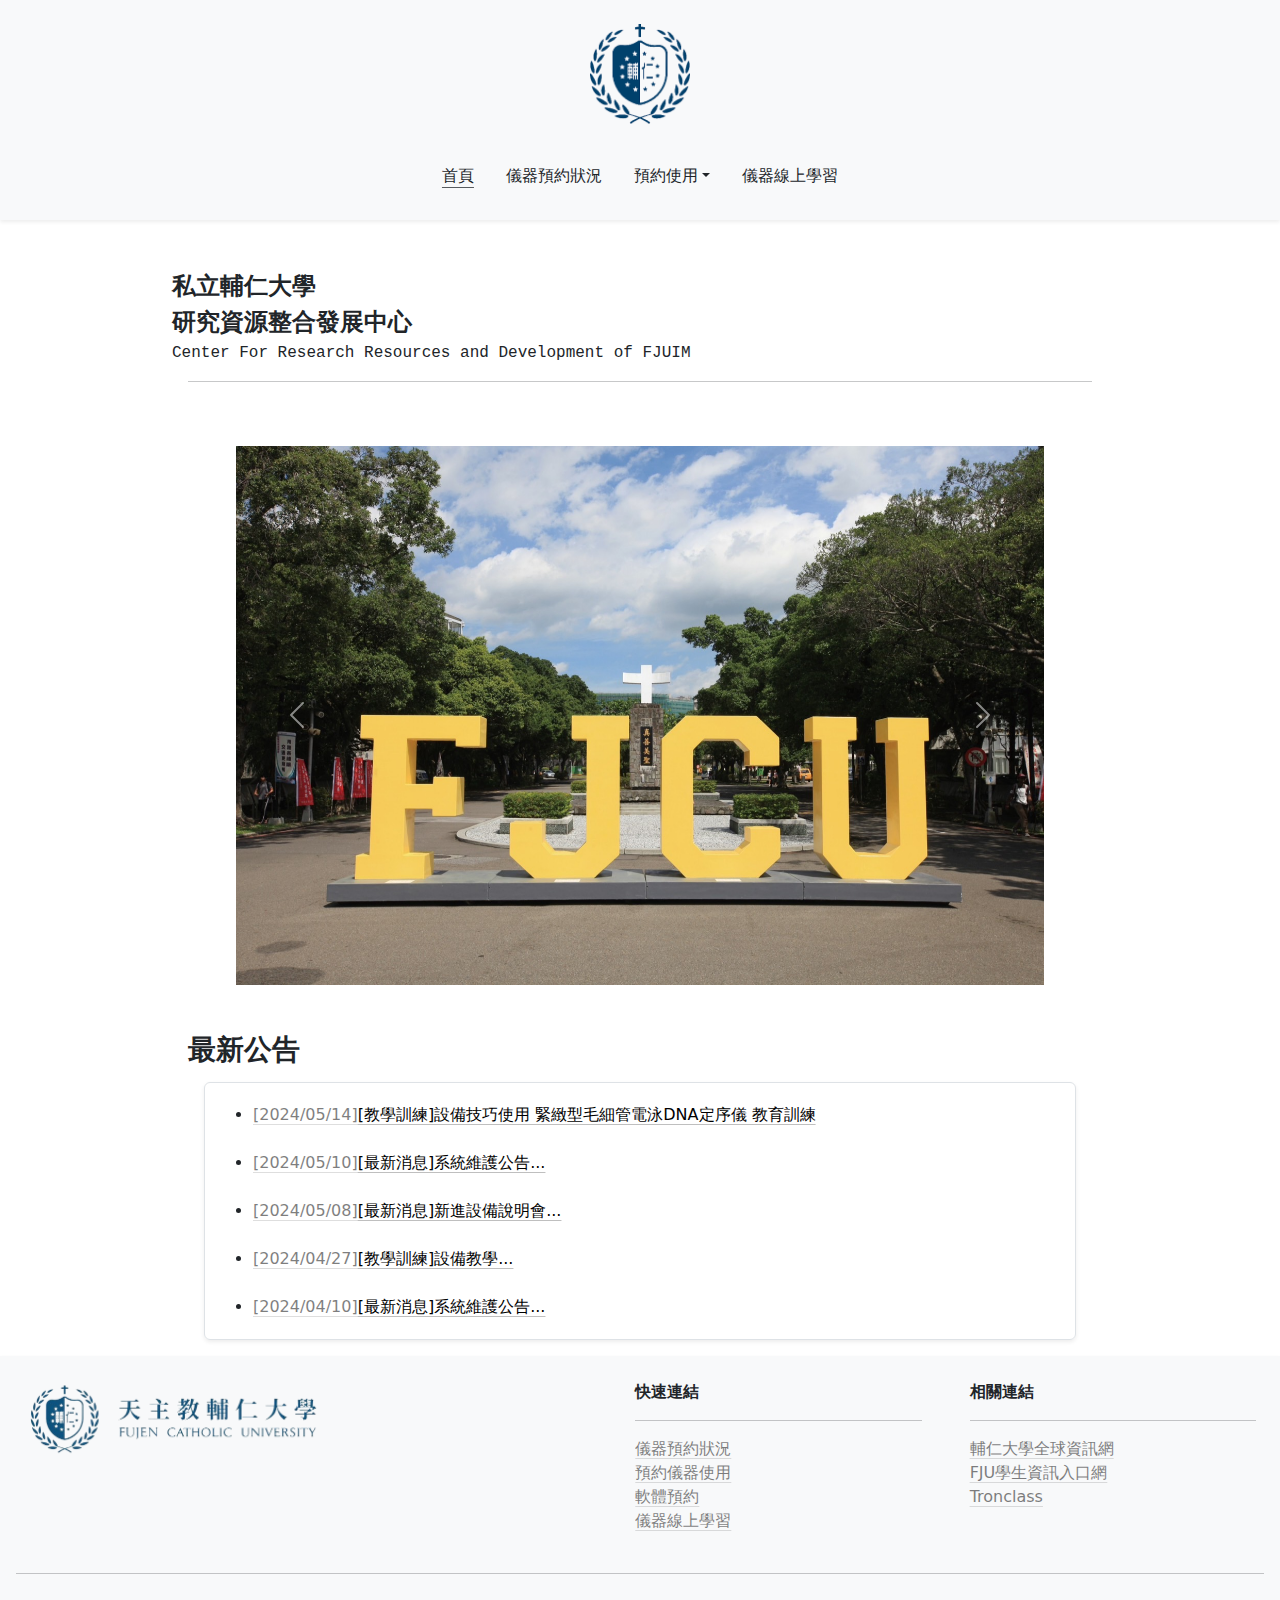
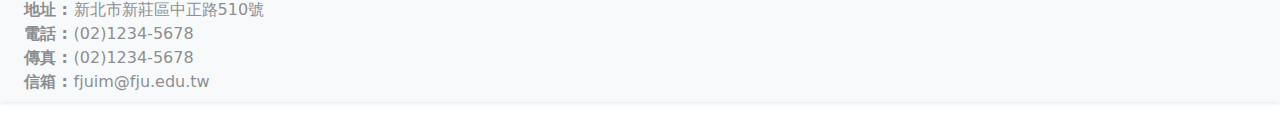
<file: index.html>
<!DOCTYPE html>
<html lang="en">
  <head>
    <meta charset="UTF-8" />
    <meta name="viewport" content="width=device-width, initial-scale=1.0" />
    <title></title>
    <link
      rel="stylesheet"
      href="https://cdn.jsdelivr.net/npm/bootstrap@5.3.3/dist/css/bootstrap.min.css"
    />
    <link rel="stylesheet" href="asset/css/main.css" />
    <script src="https://ajax.googleapis.com/ajax/libs/jquery/3.7.1/jquery.min.js"></script>
  </head>
  <body>
    <!-- nav -->
    <nav
      class="navbar navbar-expand-lg navbar-light bg-light flex flex-column shadow-sm"
      id="myNavbar"
    >
      <img class="barimage m-3" src="asset/image/barimage.png" alt="" />
      <div class="d-flex flex-row justify-content-center m-2">
        <a
          class="navbar-item p-3 link-dark link-offset-3 link-underline-opacity-0 link-underline-opacity-100-hover"
          id="index"
          href="index.html"
          >首頁</a
        >

        <a
          class="navbar-item p-3 link-dark link-offset-3 link-underline-opacity-0 link-underline-opacity-100-hover"
          id="instrumentlist"
          href="instrumentlist.html"
          >儀器預約狀況</a
        >
        <div class="dropdown p-3">
          <a
            class="navbar-item link-dark link-offset-3 link-underline-opacity-0 link-underline-opacity-100-hover dropdown-toggle"
            data-bs-toggle="dropdown"
            aria-expanded="false"
            data-bs-offset="10,20"
            href="#"
            >預約使用</a
          >
          <ul class="dropdown-menu p-2">
            <li>
              <a class="dropdown-item" href="reservation.html">預約儀器使用</a>
            </li>
            <li>
              <a class="dropdown-item" href="sw_reservation.html">軟體預約</a>
            </li>
          </ul>
        </div>
        <a
          class="navbar-item p-3 link-dark link-offset-3 link-underline-opacity-0 link-underline-opacity-100-hover"
          id="online_training"
          href="online_training.html"
          >儀器線上學習</a
        >
      </div>
    </nav>

    <div class="container w-75" id="main_contain">
      <div class="text-start fw-bold fs-4 mt-5">
        私立輔仁大學<br />研究資源整合發展中心
      </div>
      <samp>Center For Research Resources and Development of FJUIM</samp>
      <hr class="m-3" />
      <div class="m-3 lh-lg">
        <!-- carousel -->
        <div class="carousel-container p-5">
          <div id="carouselExample" style="width: 100%" class="carousel slide">
            <div class="carousel-inner">
              <div class="carousel-item active">
                <img
                  src="asset/image/car1.jpeg"
                  style="width: 100%"
                  class="d-block"
                  alt="..."
                />
              </div>
              <div class="carousel-item">
                <img
                  src="asset/image/car2.png"
                  style="width: 100%"
                  class="d-block"
                  alt="..."
                />
              </div>
              <div class="carousel-item">
                <img
                  src="asset/image/car3.jpg"
                  style="width: 100%"
                  class="d-block"
                  alt="..."
                />
              </div>
            </div>
            <button
              class="carousel-control-prev"
              type="button"
              data-bs-target="#carouselExample"
              data-bs-slide="prev"
            >
              <span
                class="carousel-control-prev-icon"
                aria-hidden="true"
              ></span>
              <span class="visually-hidden">Previous</span>
            </button>
            <button
              class="carousel-control-next"
              type="button"
              data-bs-target="#carouselExample"
              data-bs-slide="next"
            >
              <span
                class="carousel-control-next-icon"
                aria-hidden="true"
              ></span>
              <span class="visually-hidden">Next</span>
            </button>
          </div>
        </div>
        <h3 class="fw-bold">最新公告</h3>
        <div class="border rounded m-3 shadow-sm">
          <ul>
            <li class="m-3">
              <a
                href="#"
                class="link-body-emphasis link-offset-2 link-underline-opacity-25 link-underline-opacity-75-hover"
              >
                <span class="opacity-50">[2024/05/14]</span
                >[教學訓練]設備技巧使用 緊緻型毛細管電泳DNA定序儀 教育訓練
              </a>
            </li>
            <li class="m-3">
              <a
                href="#"
                class="link-body-emphasis link-offset-2 link-underline-opacity-25 link-underline-opacity-75-hover"
              >
                <span class="opacity-50">[2024/05/10]</span
                >[最新消息]系統維護公告...</a
              >
            </li>
            <li class="m-3">
              <a
                href="#"
                class="link-body-emphasis link-offset-2 link-underline-opacity-25 link-underline-opacity-75-hover"
                ><span class="opacity-50">[2024/05/08]</span
                >[最新消息]新進設備說明會...</a
              >
            </li>
            <li class="m-3">
              <a
                href="#"
                class="link-body-emphasis link-offset-2 link-underline-opacity-25 link-underline-opacity-75-hover"
                ><span class="opacity-50">[2024/04/27]</span
                >[教學訓練]設備教學...</a
              >
            </li>
            <li class="m-3">
              <a
                href="#"
                class="link-body-emphasis link-offset-2 link-underline-opacity-25 link-underline-opacity-75-hover"
                ><span class="opacity-50">[2024/04/10]</span
                >[最新消息]系統維護公告...</a
              >
            </li>
          </ul>
        </div>
      </div>
    </div>

    <script src="https://cdn.jsdelivr.net/npm/bootstrap@5.3.3/dist/js/bootstrap.bundle.min.js"></script>
    <script src="asset/js/main.js"></script>
    <script src="asset/js/loader.js"></script>
  </body>
  <footer class="w-full bg-light shadow-sm">
    <div class="d-flex h-full">
      <div class="p-2 flex-fill">
        <a href="index.html">
          <img class="m-3 w-50" src="asset/image/footerlogo.png" alt=""
        /></a>
      </div>
      <div class="p-2 flex-fill d-flex flex-column w-25 m-3">
        <span class="fw-bold">快速連結</span>
        <hr />
        <a
          href="instrumentlist.html"
          class="link-body-emphasis link-offset-2 link-underline-opacity-25 link-underline-opacity-75-hover"
        >
          <span class="opacity-50">儀器預約狀況</span>
        </a>
        <a
          href="reservation.html"
          class="link-body-emphasis link-offset-2 link-underline-opacity-25 link-underline-opacity-75-hover"
        >
          <span class="opacity-50">預約儀器使用</span>
        </a>
        <a
          href="sw_reservation.html"
          class="link-body-emphasis link-offset-2 link-underline-opacity-25 link-underline-opacity-75-hover"
        >
          <span class="opacity-50">軟體預約</span>
        </a>
        <a
          href="online_training.html"
          class="link-body-emphasis link-offset-2 link-underline-opacity-25 link-underline-opacity-75-hover"
        >
          <span class="opacity-50">儀器線上學習</span>
        </a>
      </div>
      <div class="p-2 flex-fill d-flex flex-column w-25 m-3">
        <span class="fw-bold">相關連結</span>
        <hr />
        <a
          href="https://www.fju.edu.tw/"
          class="link-body-emphasis link-offset-2 link-underline-opacity-25 link-underline-opacity-75-hover"
        >
          <span class="opacity-50">輔仁大學全球資訊網</span>
        </a>
        <a
          href="https://portal.fju.edu.tw/student/"
          class="link-body-emphasis link-offset-2 link-underline-opacity-25 link-underline-opacity-75-hover"
        >
          <span class="opacity-50">FJU學生資訊入口網</span>
        </a>
        <a
          href="https://elearn2.fju.edu.tw/#/"
          class="link-body-emphasis link-offset-2 link-underline-opacity-25 link-underline-opacity-75-hover"
        >
          <span class="opacity-50">Tronclass</span>
        </a>
      </div>
    </div>
    <hr class="m-3" />
    <div class="p-2 d-flex flex-column w-25 m-3 opacity-50">
      <span class="fw-bold"
        >地址 : <span class="fw-medium">新北市新莊區中正路510號</span></span
      >
      <span class="fw-bold">
        電話 :
        <span class="fw-medium">(02)1234-5678</span></span
      ><span class="fw-bold">
        傳真 :
        <span class="fw-medium">(02)1234-5678</span></span
      >
      <span class="fw-bold">
        信箱 :
        <span class="fw-medium">fjuim@fju.edu.tw</span></span
      >
    </div>
  </footer>
</html>
</file>
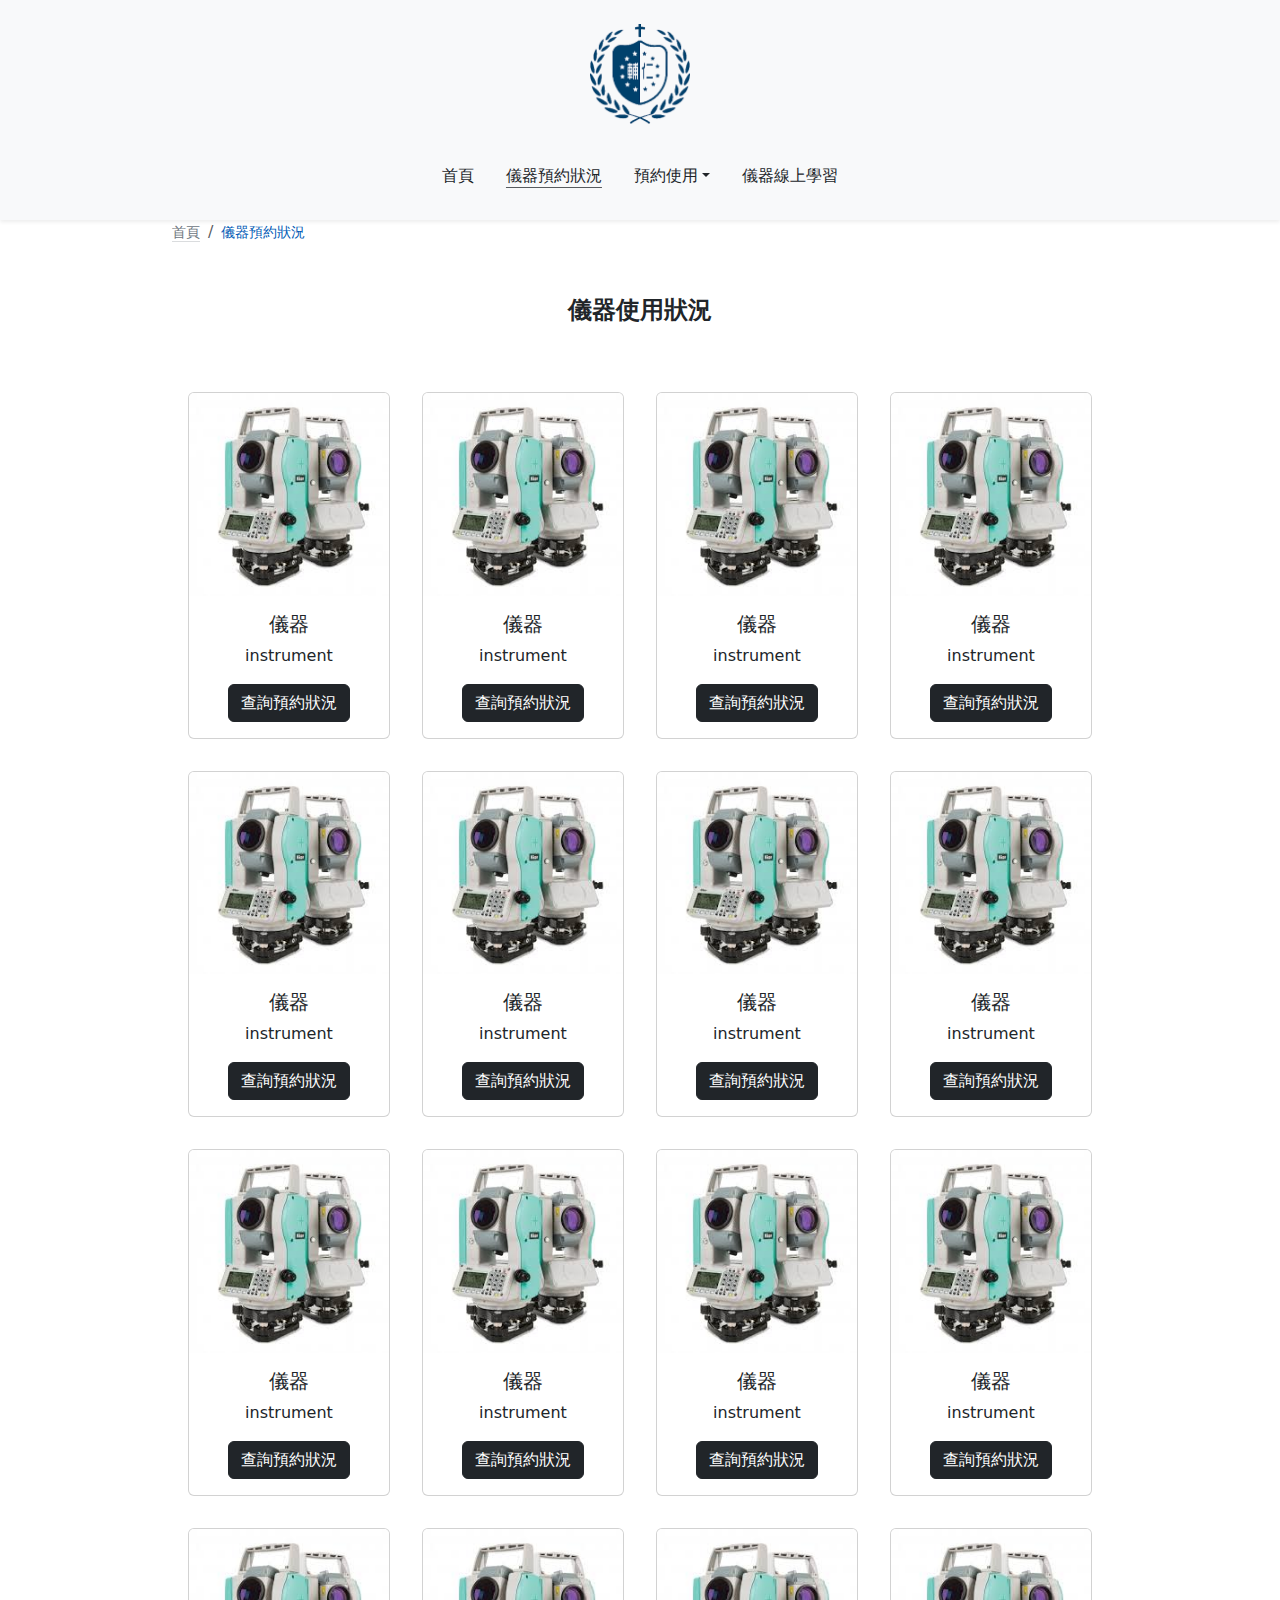
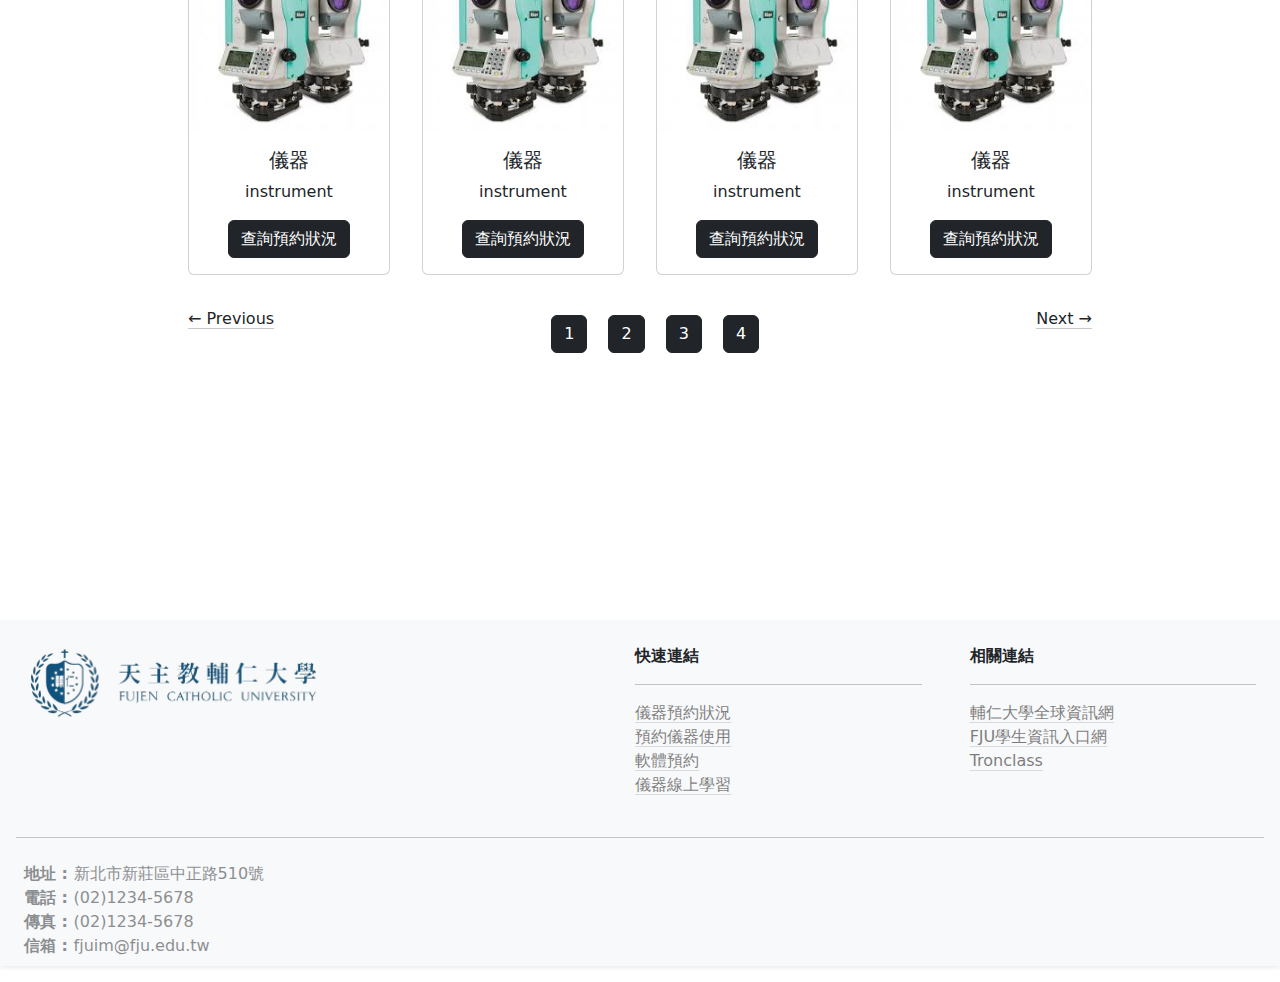
<file: instrumentlist.html>
<!DOCTYPE html>
<html lang="en">
  <head>
    <meta charset="UTF-8" />
    <meta name="viewport" content="width=device-width, initial-scale=1.0" />
    <title></title>
    <link
      rel="stylesheet"
      href="https://cdn.jsdelivr.net/npm/bootstrap@5.3.3/dist/css/bootstrap.min.css"
    />
    <link rel="stylesheet" href="asset/css/main.css" />
    <script src="https://ajax.googleapis.com/ajax/libs/jquery/3.7.1/jquery.min.js"></script>
  </head>
  <body>
    <!-- nav -->
    <nav
      class="navbar navbar-expand-lg navbar-light bg-light flex flex-column shadow-sm"
      id="myNavbar"
    >
      <img class="barimage m-3" src="asset/image/barimage.png" alt="" />
      <div class="d-flex flex-row justify-content-center m-2">
        <a
          class="navbar-item p-3 link-dark link-offset-3 link-underline-opacity-0 link-underline-opacity-100-hover"
          id="index"
          href="index.html"
          >首頁</a
        >

        <a
          class="navbar-item p-3 link-dark link-offset-3 link-underline-opacity-0 link-underline-opacity-100-hover"
          id="instrumentlist"
          href="instrumentlist.html"
          >儀器預約狀況</a
        >
        <div class="dropdown p-3">
          <a
            class="navbar-item link-dark link-offset-3 link-underline-opacity-0 link-underline-opacity-100-hover dropdown-toggle"
            data-bs-toggle="dropdown"
            aria-expanded="false"
            data-bs-offset="10,20"
            href="#"
            >預約使用</a
          >
          <ul class="dropdown-menu p-2">
            <li>
              <a class="dropdown-item" href="reservation.html">預約儀器使用</a>
            </li>
            <li>
              <a class="dropdown-item" href="sw_reservation.html">軟體預約</a>
            </li>
          </ul>
        </div>
        <a
          class="navbar-item p-3 link-dark link-offset-3 link-underline-opacity-0 link-underline-opacity-100-hover"
          id="online_training"
          href="online_training.html"
          >儀器線上學習</a
        >
      </div>
    </nav>

    <!-- main -->
    <div class="container w-75" id="main_contain" style="height: 2000px">
      <!-- breadcrumb -->
      <nav style="--bs-breadcrumb-divider: '/'" aria-label="breadcrumb">
        <ol class="breadcrumb">
          <li class="breadcrumb-item">
            <a
              class="link-secondary link-offset-2 link-underline-opacity-25 link-underline-opacity-100-hover"
              href="index.html"
              style="font-size: 14px"
              >首頁</a
            >
          </li>
          <li class="breadcrumb-item active" aria-current="page">
            <span style="font-size: 14px; color: #005ab5">儀器預約狀況</span>
          </li>
        </ol>
      </nav>
      <div class="text-center fw-bold fs-4 my-5">儀器使用狀況</div>
      <!-- container -->
      <div class="d-flex flex-row justify-content-center">
        <div class="card m-3 text-center">
          <img
            src="asset/image/instrument.jpeg"
            style="height: 100%; width: 100%"
            class="card-img-top"
            alt="..."
          />
          <div class="card-body">
            <h5 class="card-title">儀器</h5>
            <p class="card-text">instrument</p>
            <p class="card-text">
              <button
                onclick="location.href='calender.html'"
                type="button"
                class="btn btn-dark"
              >
                查詢預約狀況
              </button>
            </p>
          </div>
        </div>
        <div class="card m-3 text-center">
          <img
            src="asset/image/instrument.jpeg"
            style="height: 100%; width: 100%"
            class="card-img-top"
            alt="..."
          />
          <div class="card-body">
            <h5 class="card-title">儀器</h5>
            <p class="card-text">instrument</p>
            <p class="card-text">
              <button
                onclick="location.href='calender.html'"
                type="button"
                class="btn btn-dark"
              >
                查詢預約狀況
              </button>
            </p>
          </div>
        </div>
        <div class="card m-3 text-center">
          <img
            src="asset/image/instrument.jpeg"
            style="height: 100%; width: 100%"
            class="card-img-top"
            alt="..."
          />
          <div class="card-body">
            <h5 class="card-title">儀器</h5>
            <p class="card-text">instrument</p>
            <p class="card-text">
              <button
                onclick="location.href='calender.html'"
                type="button"
                class="btn btn-dark"
              >
                查詢預約狀況
              </button>
            </p>
          </div>
        </div>
        <div class="card m-3 text-center">
          <img
            src="asset/image/instrument.jpeg"
            style="height: 100%; width: 100%"
            class="card-img-top"
            alt="..."
          />
          <div class="card-body">
            <h5 class="card-title">儀器</h5>
            <p class="card-text">instrument</p>
            <p class="card-text">
              <button
                onclick="location.href='calender.html'"
                type="button"
                class="btn btn-dark"
              >
                查詢預約狀況
              </button>
            </p>
          </div>
        </div>
      </div>
      <div class="d-flex flex-row justify-content-center">
        <div class="card m-3 text-center">
          <img
            src="asset/image/instrument.jpeg"
            style="height: 100%; width: 100%"
            class="card-img-top"
            alt="..."
          />
          <div class="card-body">
            <h5 class="card-title">儀器</h5>
            <p class="card-text">instrument</p>
            <p class="card-text">
              <button
                onclick="location.href='calender.html'"
                type="button"
                class="btn btn-dark"
              >
                查詢預約狀況
              </button>
            </p>
          </div>
        </div>
        <div class="card m-3 text-center">
          <img
            src="asset/image/instrument.jpeg"
            style="height: 100%; width: 100%"
            class="card-img-top"
            alt="..."
          />
          <div class="card-body">
            <h5 class="card-title">儀器</h5>
            <p class="card-text">instrument</p>
            <p class="card-text">
              <button
                onclick="location.href='calender.html'"
                type="button"
                class="btn btn-dark"
              >
                查詢預約狀況
              </button>
            </p>
          </div>
        </div>
        <div class="card m-3 text-center">
          <img
            src="asset/image/instrument.jpeg"
            style="height: 100%; width: 100%"
            class="card-img-top"
            alt="..."
          />
          <div class="card-body">
            <h5 class="card-title">儀器</h5>
            <p class="card-text">instrument</p>
            <p class="card-text">
              <button
                onclick="location.href='calender.html'"
                type="button"
                class="btn btn-dark"
              >
                查詢預約狀況
              </button>
            </p>
          </div>
        </div>
        <div class="card m-3 text-center">
          <img
            src="asset/image/instrument.jpeg"
            style="height: 100%; width: 100%"
            class="card-img-top"
            alt="..."
          />
          <div class="card-body">
            <h5 class="card-title">儀器</h5>
            <p class="card-text">instrument</p>
            <p class="card-text">
              <button
                onclick="location.href='calender.html'"
                type="button"
                class="btn btn-dark"
              >
                查詢預約狀況
              </button>
            </p>
          </div>
        </div>
      </div>
      <div class="d-flex flex-row justify-content-center">
        <div class="card m-3 text-center">
          <img
            src="asset/image/instrument.jpeg"
            style="height: 100%; width: 100%"
            class="card-img-top"
            alt="..."
          />
          <div class="card-body">
            <h5 class="card-title">儀器</h5>
            <p class="card-text">instrument</p>
            <p class="card-text">
              <button
                onclick="location.href='calender.html'"
                type="button"
                class="btn btn-dark"
              >
                查詢預約狀況
              </button>
            </p>
          </div>
        </div>
        <div class="card m-3 text-center">
          <img
            src="asset/image/instrument.jpeg"
            style="height: 100%; width: 100%"
            class="card-img-top"
            alt="..."
          />
          <div class="card-body">
            <h5 class="card-title">儀器</h5>
            <p class="card-text">instrument</p>
            <p class="card-text">
              <button
                onclick="location.href='calender.html'"
                type="button"
                class="btn btn-dark"
              >
                查詢預約狀況
              </button>
            </p>
          </div>
        </div>
        <div class="card m-3 text-center">
          <img
            src="asset/image/instrument.jpeg"
            style="height: 100%; width: 100%"
            class="card-img-top"
            alt="..."
          />
          <div class="card-body">
            <h5 class="card-title">儀器</h5>
            <p class="card-text">instrument</p>
            <p class="card-text">
              <button
                onclick="location.href='calender.html'"
                type="button"
                class="btn btn-dark"
              >
                查詢預約狀況
              </button>
            </p>
          </div>
        </div>
        <div class="card m-3 text-center">
          <img
            src="asset/image/instrument.jpeg"
            style="height: 100%; width: 100%"
            class="card-img-top"
            alt="..."
          />
          <div class="card-body">
            <h5 class="card-title">儀器</h5>
            <p class="card-text">instrument</p>
            <p class="card-text">
              <button
                onclick="location.href='calender.html'"
                type="button"
                class="btn btn-dark"
              >
                查詢預約狀況
              </button>
            </p>
          </div>
        </div>
      </div>
      <div class="d-flex flex-row justify-content-center">
        <div class="card m-3 text-center">
          <img
            src="asset/image/instrument.jpeg"
            style="height: 100%; width: 100%"
            class="card-img-top"
            alt="..."
          />
          <div class="card-body">
            <h5 class="card-title">儀器</h5>
            <p class="card-text">instrument</p>
            <p class="card-text">
              <button
                onclick="location.href='calender.html'"
                type="button"
                class="btn btn-dark"
              >
                查詢預約狀況
              </button>
            </p>
          </div>
        </div>
        <div class="card m-3 text-center">
          <img
            src="asset/image/instrument.jpeg"
            style="height: 100%; width: 100%"
            class="card-img-top"
            alt="..."
          />
          <div class="card-body">
            <h5 class="card-title">儀器</h5>
            <p class="card-text">instrument</p>
            <p class="card-text">
              <button
                onclick="location.href='calender.html'"
                type="button"
                class="btn btn-dark"
              >
                查詢預約狀況
              </button>
            </p>
          </div>
        </div>
        <div class="card m-3 text-center">
          <img
            src="asset/image/instrument.jpeg"
            style="height: 100%; width: 100%"
            class="card-img-top"
            alt="..."
          />
          <div class="card-body">
            <h5 class="card-title">儀器</h5>
            <p class="card-text">instrument</p>
            <p class="card-text">
              <button
                onclick="location.href='calender.html'"
                type="button"
                class="btn btn-dark"
              >
                查詢預約狀況
              </button>
            </p>
          </div>
        </div>
        <div class="card m-3 text-center">
          <img
            src="asset/image/instrument.jpeg"
            style="height: 100%; width: 100%"
            class="card-img-top"
            alt="..."
          />
          <div class="card-body">
            <h5 class="card-title">儀器</h5>
            <p class="card-text">instrument</p>
            <p class="card-text">
              <button
                onclick="location.href='calender.html'"
                type="button"
                class="btn btn-dark"
              >
                查詢預約狀況
              </button>
            </p>
          </div>
        </div>
      </div>
      <!-- pagination -->
      <div class="m-3">
        <div class="d-flex justify-content-between">
          <div>
            <a
              href="#"
              class="link-dark link-offset-2 link-underline-opacity-25 link-underline-opacity-100-hover"
            >
              ← Previous</a
            >
          </div>
          <div>
            <button class="btn btn-dark m-2">1</button>
            <button class="btn btn-dark m-2">2</button>
            <button class="btn btn-dark m-2">3</button>
            <button class="btn btn-dark m-2">4</button>
          </div>
          <div>
            <a
              href="#"
              class="link-dark link-offset-2 link-underline-opacity-25 link-underline-opacity-100-hover"
              >Next →</a
            >
          </div>
        </div>
      </div>
    </div>
    <!-- 僅用於模擬頁面長度 -->
    <script src="https://cdn.jsdelivr.net/npm/bootstrap@5.3.3/dist/js/bootstrap.bundle.min.js"></script>
    <script src="asset/js/main.js"></script>
    <script src="asset/js/loader.js"></script>
  </body>
  <footer class="w-full bg-light shadow-sm">
    <div class="d-flex h-full">
      <div class="p-2 flex-fill">
        <a href="index.html">
          <img class="m-3 w-50" src="asset/image/footerlogo.png" alt=""
        /></a>
      </div>
      <div class="p-2 flex-fill d-flex flex-column w-25 m-3">
        <span class="fw-bold">快速連結</span>
        <hr />
        <a
          href="instrumentlist.html"
          class="link-body-emphasis link-offset-2 link-underline-opacity-25 link-underline-opacity-75-hover"
        >
          <span class="opacity-50">儀器預約狀況</span>
        </a>
        <a
          href="reservation.html"
          class="link-body-emphasis link-offset-2 link-underline-opacity-25 link-underline-opacity-75-hover"
        >
          <span class="opacity-50">預約儀器使用</span>
        </a>
        <a
          href="sw_reservation.html"
          class="link-body-emphasis link-offset-2 link-underline-opacity-25 link-underline-opacity-75-hover"
        >
          <span class="opacity-50">軟體預約</span>
        </a>
        <a
          href="online_training.html"
          class="link-body-emphasis link-offset-2 link-underline-opacity-25 link-underline-opacity-75-hover"
        >
          <span class="opacity-50">儀器線上學習</span>
        </a>
      </div>
      <div class="p-2 flex-fill d-flex flex-column w-25 m-3">
        <span class="fw-bold">相關連結</span>
        <hr />
        <a
          href="https://www.fju.edu.tw/"
          class="link-body-emphasis link-offset-2 link-underline-opacity-25 link-underline-opacity-75-hover"
        >
          <span class="opacity-50">輔仁大學全球資訊網</span>
        </a>
        <a
          href="https://portal.fju.edu.tw/student/"
          class="link-body-emphasis link-offset-2 link-underline-opacity-25 link-underline-opacity-75-hover"
        >
          <span class="opacity-50">FJU學生資訊入口網</span>
        </a>
        <a
          href="https://elearn2.fju.edu.tw/#/"
          class="link-body-emphasis link-offset-2 link-underline-opacity-25 link-underline-opacity-75-hover"
        >
          <span class="opacity-50">Tronclass</span>
        </a>
      </div>
    </div>
    <hr class="m-3" />
    <div class="p-2 d-flex flex-column w-25 m-3 opacity-50">
      <span class="fw-bold"
        >地址 : <span class="fw-medium">新北市新莊區中正路510號</span></span
      >
      <span class="fw-bold">
        電話 :
        <span class="fw-medium">(02)1234-5678</span></span
      ><span class="fw-bold">
        傳真 :
        <span class="fw-medium">(02)1234-5678</span></span
      >
      <span class="fw-bold">
        信箱 :
        <span class="fw-medium">fjuim@fju.edu.tw</span></span
      >
    </div>
  </footer>
</html>
</file>
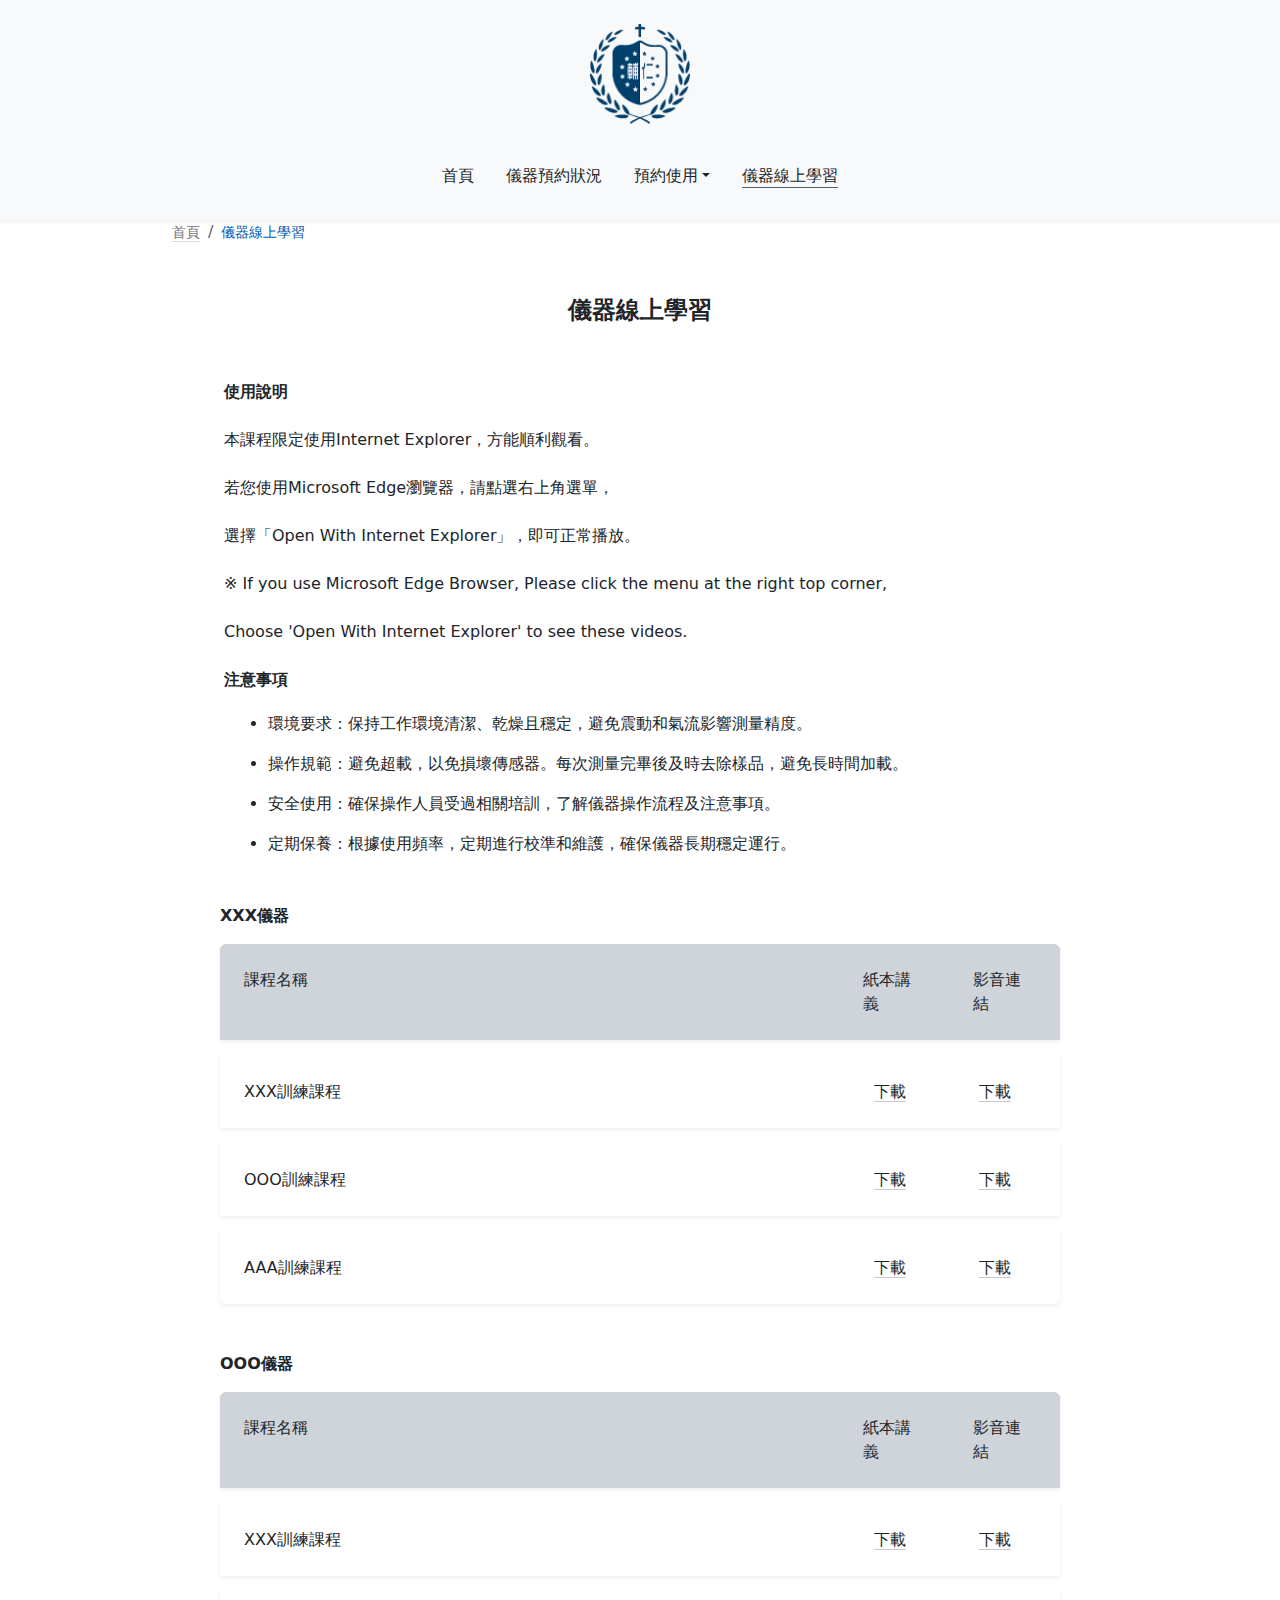
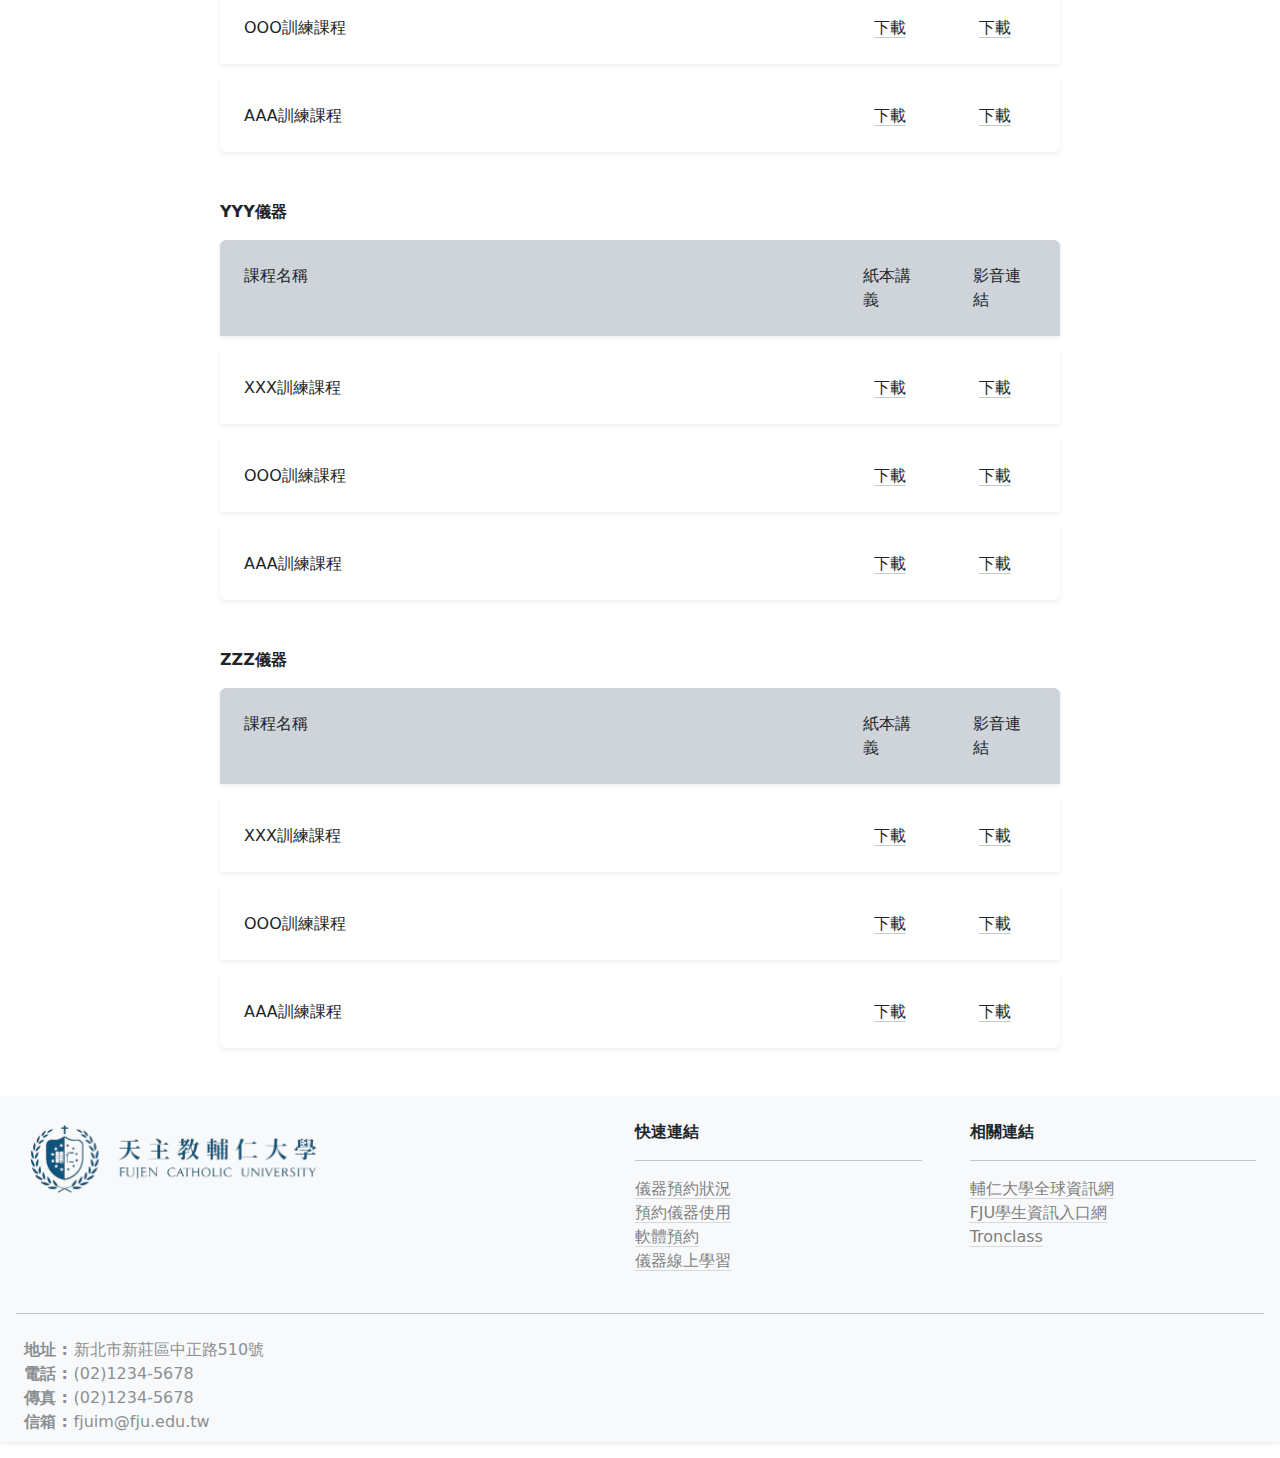
<file: online_training.html>
<!DOCTYPE html>
<html lang="en">
  <head>
    <meta charset="UTF-8" />
    <meta name="viewport" content="width=device-width, initial-scale=1.0" />
    <title></title>
    <link
      rel="stylesheet"
      href="https://cdn.jsdelivr.net/npm/bootstrap@5.3.3/dist/css/bootstrap.min.css"
    />
    <link rel="stylesheet" href="asset/css/main.css" />
    <script src="https://ajax.googleapis.com/ajax/libs/jquery/3.7.1/jquery.min.js"></script>
  </head>
  <body>
    <!-- nav -->
    <nav
      class="navbar navbar-expand-lg navbar-light bg-light flex flex-column shadow-sm"
      id="myNavbar"
    >
      <img class="barimage m-3" src="asset/image/barimage.png" alt="" />
      <div class="d-flex flex-row justify-content-center m-2">
        <a
          class="navbar-item p-3 link-dark link-offset-3 link-underline-opacity-0 link-underline-opacity-100-hover"
          id="index"
          href="index.html"
          >首頁</a
        >

        <a
          class="navbar-item p-3 link-dark link-offset-3 link-underline-opacity-0 link-underline-opacity-100-hover"
          id="instrumentlist"
          href="instrumentlist.html"
          >儀器預約狀況</a
        >
        <div class="dropdown p-3">
          <a
            class="navbar-item link-dark link-offset-3 link-underline-opacity-0 link-underline-opacity-100-hover dropdown-toggle"
            data-bs-toggle="dropdown"
            aria-expanded="false"
            data-bs-offset="10,20"
            href="#"
            >預約使用</a
          >
          <ul class="dropdown-menu p-2">
            <li>
              <a class="dropdown-item" href="reservation.html">預約儀器使用</a>
            </li>
            <li>
              <a class="dropdown-item" href="sw_reservation.html">軟體預約</a>
            </li>
          </ul>
        </div>
        <a
          class="navbar-item p-3 link-dark link-offset-3 link-underline-opacity-0 link-underline-opacity-100-hover"
          id="online_training"
          href="online_training.html"
          >儀器線上學習</a
        >
      </div>
    </nav>

    <div class="container w-75" id="main_contain">
      <!-- breadcrumb -->
      <nav style="--bs-breadcrumb-divider: '/'" aria-label="breadcrumb">
        <ol class="breadcrumb">
          <li class="breadcrumb-item">
            <a
              class="link-secondary link-offset-2 link-underline-opacity-25 link-underline-opacity-100-hover"
              href="index.html"
              style="font-size: 14px"
              >首頁</a
            >
          </li>
          <li class="breadcrumb-item active" aria-current="page">
            <span style="font-size: 14px; color: #005ab5">儀器線上學習</span>
          </li>
        </ol>
      </nav>
      <!-- main -->
      <div class="text-center fw-bold fs-4 my-5">儀器線上學習</div>
      <div class="m-5">
        <p class="fw-bold p-1">使用說明</p>
        <p class="p-1">本課程限定使用Internet Explorer，方能順利觀看。</p>
        <p class="p-1">若您使用Microsoft Edge瀏覽器，請點選右上角選單，</p>
        <p class="p-1">選擇「Open With Internet Explorer」，即可正常播放。</p>
        <p class="p-1">
          ※ If you use Microsoft Edge Browser, Please click the menu at the
          right top corner,
        </p>
        <p class="p-1">
          Choose 'Open With Internet Explorer' to see these videos.
        </p>
        <p class="fw-bold p-1">注意事項</p>
        <ul>
          <li class="m-3">
            環境要求：保持工作環境清潔、乾燥且穩定，避免震動和氣流影響測量精度。
          </li>
          <li class="m-3">
            操作規範：避免超載，以免損壞傳感器。每次測量完畢後及時去除樣品，避免長時間加載。
          </li>
          <li class="m-3">
            安全使用：確保操作人員受過相關培訓，了解儀器操作流程及注意事項。
          </li>
          <li class="m-3">
            定期保養：根據使用頻率，定期進行校準和維護，確保儀器長期穩定運行。
          </li>
        </ul>
      </div>

      <!-- list1 -->
      <div class="m-5">
        <p class="fs-6 fw-semibold text-start">XXX儀器</p>
        <div class="w-100 rounded-top d-flex flex-row shadow-sm bg-dark-subtle">
          <div class="p-4 w-75">課程名稱</div>
          <div class="p-4 flex-fill">紙本講義</div>
          <div class="p-4 flex-fill">影音連結</div>
        </div>
        <div class="w-100 d-flex flex-row shadow-sm my-3">
          <div class="p-4 w-75">XXX訓練課程</div>
          <div class="p-4 flex-fill">
            <a
              href="#"
              class="link-dark link-offset-2 link-underline-opacity-25 link-underline-opacity-100-hover"
              >下載</a
            >
          </div>
          <div class="p-4 flex-fill">
            <a
              href="#"
              class="link-dark link-offset-2 link-underline-opacity-25 link-underline-opacity-100-hover"
              >下載</a
            >
          </div>
        </div>
        <div class="w-100 d-flex flex-row shadow-sm my-3">
          <div class="p-4 w-75">OOO訓練課程</div>
          <div class="p-4 flex-fill">
            <a
              href="#"
              class="link-dark link-offset-2 link-underline-opacity-25 link-underline-opacity-100-hover"
              >下載</a
            >
          </div>
          <div class="p-4 flex-fill">
            <a
              href="#"
              class="link-dark link-offset-2 link-underline-opacity-25 link-underline-opacity-100-hover"
              >下載</a
            >
          </div>
        </div>
        <div class="w-100 rounded-bottom d-flex flex-row shadow-sm my-3">
          <div class="p-4 w-75">AAA訓練課程</div>
          <div class="p-4 flex-fill">
            <a
              href="#"
              class="link-dark link-offset-2 link-underline-opacity-25 link-underline-opacity-100-hover"
              >下載</a
            >
          </div>
          <div class="p-4 flex-fill">
            <a
              href="#"
              class="link-dark link-offset-2 link-underline-opacity-25 link-underline-opacity-100-hover"
              >下載</a
            >
          </div>
        </div>
      </div>
      <!-- list2 -->
      <div class="m-5">
        <p class="fs-6 fw-semibold text-start">OOO儀器</p>
        <div class="w-100 rounded-top d-flex flex-row shadow-sm bg-dark-subtle">
          <div class="p-4 w-75">課程名稱</div>
          <div class="p-4 flex-fill">紙本講義</div>
          <div class="p-4 flex-fill">影音連結</div>
        </div>
        <div class="w-100 d-flex flex-row shadow-sm my-3">
          <div class="p-4 w-75">XXX訓練課程</div>
          <div class="p-4 flex-fill">
            <a
              href="#"
              class="link-dark link-offset-2 link-underline-opacity-25 link-underline-opacity-100-hover"
              >下載</a
            >
          </div>
          <div class="p-4 flex-fill">
            <a
              href="#"
              class="link-dark link-offset-2 link-underline-opacity-25 link-underline-opacity-100-hover"
              >下載</a
            >
          </div>
        </div>
        <div class="w-100 d-flex flex-row shadow-sm my-3">
          <div class="p-4 w-75">OOO訓練課程</div>
          <div class="p-4 flex-fill">
            <a
              href="#"
              class="link-dark link-offset-2 link-underline-opacity-25 link-underline-opacity-100-hover"
              >下載</a
            >
          </div>
          <div class="p-4 flex-fill">
            <a
              href="#"
              class="link-dark link-offset-2 link-underline-opacity-25 link-underline-opacity-100-hover"
              >下載</a
            >
          </div>
        </div>
        <div class="w-100 rounded-bottom d-flex flex-row shadow-sm my-3">
          <div class="p-4 w-75">AAA訓練課程</div>
          <div class="p-4 flex-fill">
            <a
              href="#"
              class="link-dark link-offset-2 link-underline-opacity-25 link-underline-opacity-100-hover"
              >下載</a
            >
          </div>
          <div class="p-4 flex-fill">
            <a
              href="#"
              class="link-dark link-offset-2 link-underline-opacity-25 link-underline-opacity-100-hover"
              >下載</a
            >
          </div>
        </div>
      </div>
      <!-- list3 -->
      <div class="m-5">
        <p class="fs-6 fw-semibold text-start">YYY儀器</p>
        <div class="w-100 rounded-top d-flex flex-row shadow-sm bg-dark-subtle">
          <div class="p-4 w-75">課程名稱</div>
          <div class="p-4 flex-fill">紙本講義</div>
          <div class="p-4 flex-fill">影音連結</div>
        </div>
        <div class="w-100 d-flex flex-row shadow-sm my-3">
          <div class="p-4 w-75">XXX訓練課程</div>
          <div class="p-4 flex-fill">
            <a
              href="#"
              class="link-dark link-offset-2 link-underline-opacity-25 link-underline-opacity-100-hover"
              >下載</a
            >
          </div>
          <div class="p-4 flex-fill">
            <a
              href="#"
              class="link-dark link-offset-2 link-underline-opacity-25 link-underline-opacity-100-hover"
              >下載</a
            >
          </div>
        </div>
        <div class="w-100 d-flex flex-row shadow-sm my-3">
          <div class="p-4 w-75">OOO訓練課程</div>
          <div class="p-4 flex-fill">
            <a
              href="#"
              class="link-dark link-offset-2 link-underline-opacity-25 link-underline-opacity-100-hover"
              >下載</a
            >
          </div>
          <div class="p-4 flex-fill">
            <a
              href="#"
              class="link-dark link-offset-2 link-underline-opacity-25 link-underline-opacity-100-hover"
              >下載</a
            >
          </div>
        </div>
        <div class="w-100 rounded-bottom d-flex flex-row shadow-sm my-3">
          <div class="p-4 w-75">AAA訓練課程</div>
          <div class="p-4 flex-fill">
            <a
              href="#"
              class="link-dark link-offset-2 link-underline-opacity-25 link-underline-opacity-100-hover"
              >下載</a
            >
          </div>
          <div class="p-4 flex-fill">
            <a
              href="#"
              class="link-dark link-offset-2 link-underline-opacity-25 link-underline-opacity-100-hover"
              >下載</a
            >
          </div>
        </div>
      </div>
      <!-- list4 -->
      <div class="m-5">
        <p class="fs-6 fw-semibold text-start">ZZZ儀器</p>
        <div class="w-100 rounded-top d-flex flex-row shadow-sm bg-dark-subtle">
          <div class="p-4 w-75">課程名稱</div>
          <div class="p-4 flex-fill">紙本講義</div>
          <div class="p-4 flex-fill">影音連結</div>
        </div>
        <div class="w-100 d-flex flex-row shadow-sm my-3">
          <div class="p-4 w-75">XXX訓練課程</div>
          <div class="p-4 flex-fill">
            <a
              href="#"
              class="link-dark link-offset-2 link-underline-opacity-25 link-underline-opacity-100-hover"
              >下載</a
            >
          </div>
          <div class="p-4 flex-fill">
            <a
              href="#"
              class="link-dark link-offset-2 link-underline-opacity-25 link-underline-opacity-100-hover"
              >下載</a
            >
          </div>
        </div>
        <div class="w-100 d-flex flex-row shadow-sm my-3">
          <div class="p-4 w-75">OOO訓練課程</div>
          <div class="p-4 flex-fill">
            <a
              href="#"
              class="link-dark link-offset-2 link-underline-opacity-25 link-underline-opacity-100-hover"
              >下載</a
            >
          </div>
          <div class="p-4 flex-fill">
            <a
              href="#"
              class="link-dark link-offset-2 link-underline-opacity-25 link-underline-opacity-100-hover"
              >下載</a
            >
          </div>
        </div>
        <div class="w-100 rounded-bottom d-flex flex-row shadow-sm my-3">
          <div class="p-4 w-75">AAA訓練課程</div>
          <div class="p-4 flex-fill">
            <a
              href="#"
              class="link-dark link-offset-2 link-underline-opacity-25 link-underline-opacity-100-hover"
              >下載</a
            >
          </div>
          <div class="p-4 flex-fill">
            <a
              href="#"
              class="link-dark link-offset-2 link-underline-opacity-25 link-underline-opacity-100-hover"
              >下載</a
            >
          </div>
        </div>
      </div>
    </div>
    <!-- 僅用於模擬頁面長度 -->
    <script src="https://cdn.jsdelivr.net/npm/bootstrap@5.3.3/dist/js/bootstrap.bundle.min.js"></script>
    <script src="asset/js/main.js"></script>
    <script src="asset/js/loader.js"></script>
  </body>
  <footer class="w-full bg-light shadow-sm">
    <div class="d-flex h-full">
      <div class="p-2 flex-fill">
        <a href="index.html">
          <img class="m-3 w-50" src="asset/image/footerlogo.png" alt=""
        /></a>
      </div>
      <div class="p-2 flex-fill d-flex flex-column w-25 m-3">
        <span class="fw-bold">快速連結</span>
        <hr />
        <a
          href="instrumentlist.html"
          class="link-body-emphasis link-offset-2 link-underline-opacity-25 link-underline-opacity-75-hover"
        >
          <span class="opacity-50">儀器預約狀況</span>
        </a>
        <a
          href="reservation.html"
          class="link-body-emphasis link-offset-2 link-underline-opacity-25 link-underline-opacity-75-hover"
        >
          <span class="opacity-50">預約儀器使用</span>
        </a>
        <a
          href="sw_reservation.html"
          class="link-body-emphasis link-offset-2 link-underline-opacity-25 link-underline-opacity-75-hover"
        >
          <span class="opacity-50">軟體預約</span>
        </a>
        <a
          href="online_training.html"
          class="link-body-emphasis link-offset-2 link-underline-opacity-25 link-underline-opacity-75-hover"
        >
          <span class="opacity-50">儀器線上學習</span>
        </a>
      </div>
      <div class="p-2 flex-fill d-flex flex-column w-25 m-3">
        <span class="fw-bold">相關連結</span>
        <hr />
        <a
          href="https://www.fju.edu.tw/"
          class="link-body-emphasis link-offset-2 link-underline-opacity-25 link-underline-opacity-75-hover"
        >
          <span class="opacity-50">輔仁大學全球資訊網</span>
        </a>
        <a
          href="https://portal.fju.edu.tw/student/"
          class="link-body-emphasis link-offset-2 link-underline-opacity-25 link-underline-opacity-75-hover"
        >
          <span class="opacity-50">FJU學生資訊入口網</span>
        </a>
        <a
          href="https://elearn2.fju.edu.tw/#/"
          class="link-body-emphasis link-offset-2 link-underline-opacity-25 link-underline-opacity-75-hover"
        >
          <span class="opacity-50">Tronclass</span>
        </a>
      </div>
    </div>
    <hr class="m-3" />
    <div class="p-2 d-flex flex-column w-25 m-3 opacity-50">
      <span class="fw-bold"
        >地址 : <span class="fw-medium">新北市新莊區中正路510號</span></span
      >
      <span class="fw-bold">
        電話 :
        <span class="fw-medium">(02)1234-5678</span></span
      ><span class="fw-bold">
        傳真 :
        <span class="fw-medium">(02)1234-5678</span></span
      >
      <span class="fw-bold">
        信箱 :
        <span class="fw-medium">fjuim@fju.edu.tw</span></span
      >
    </div>
  </footer>
</html>
</file>
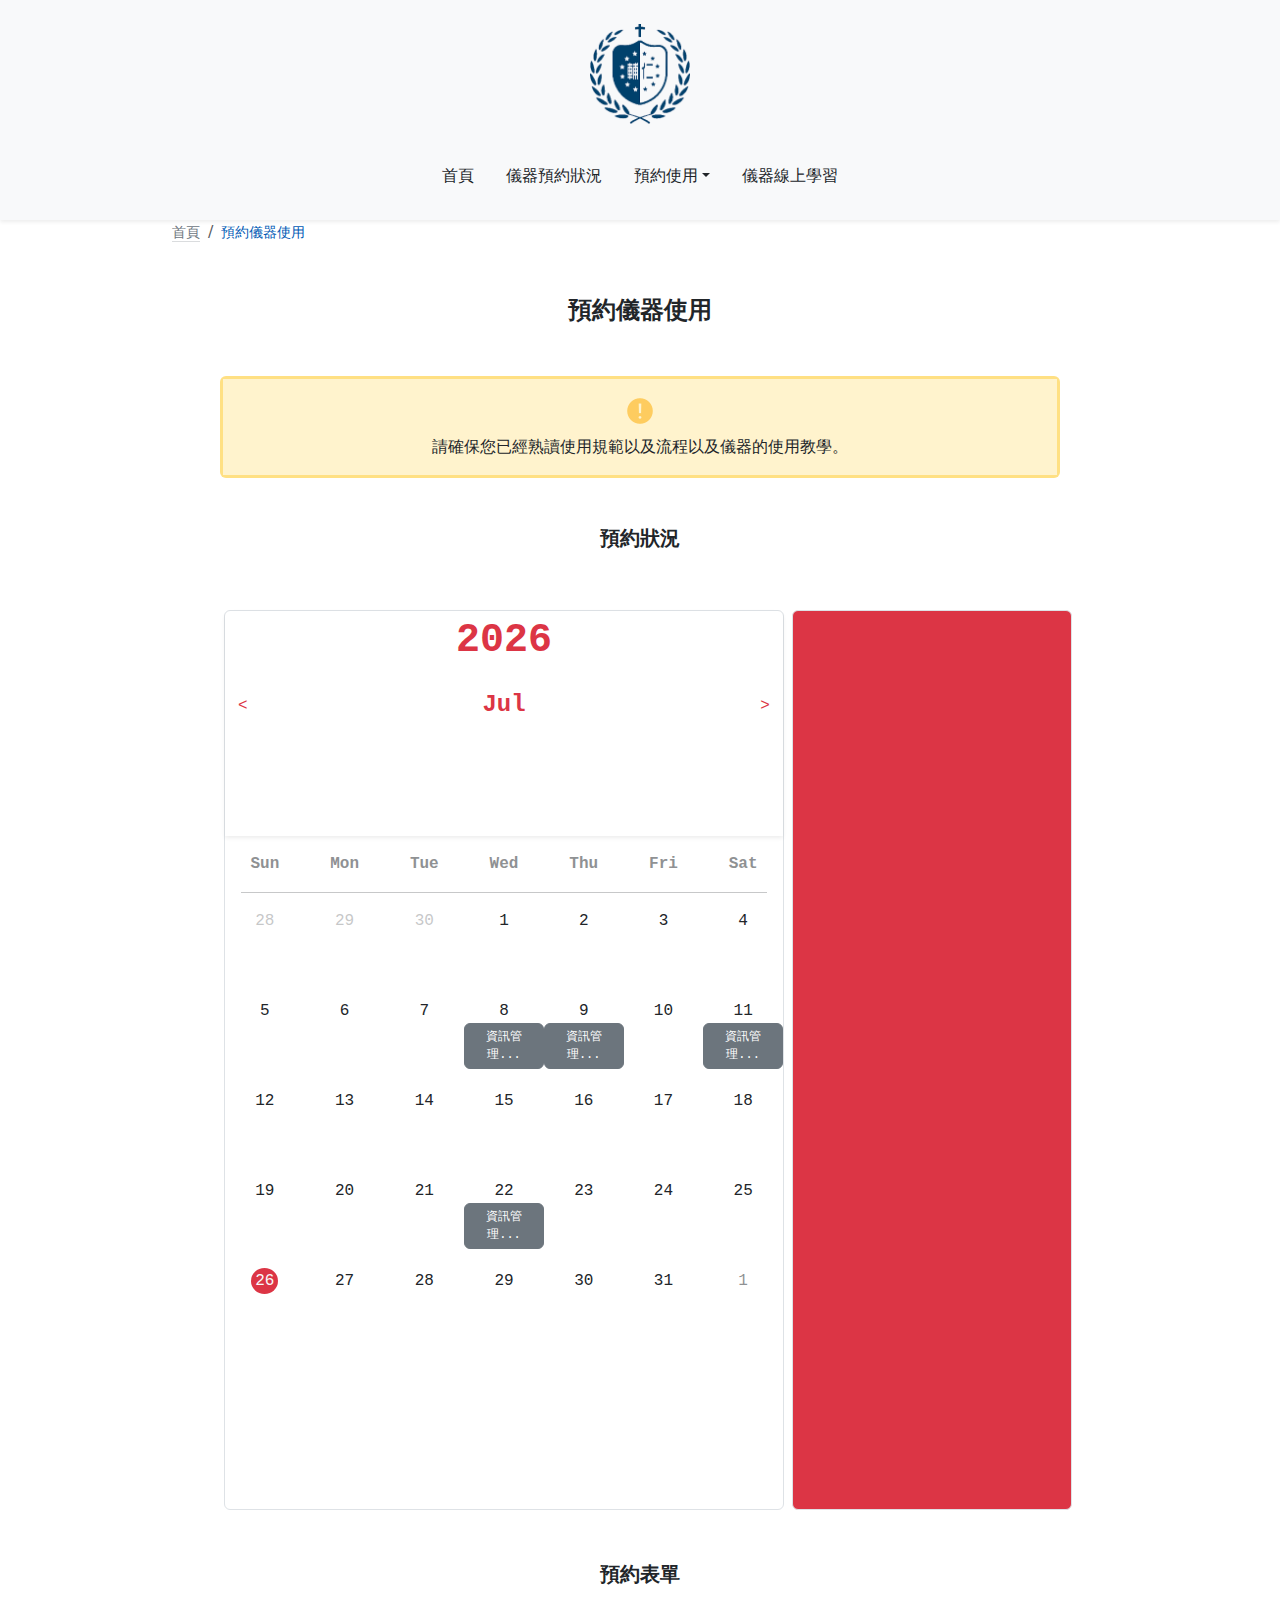
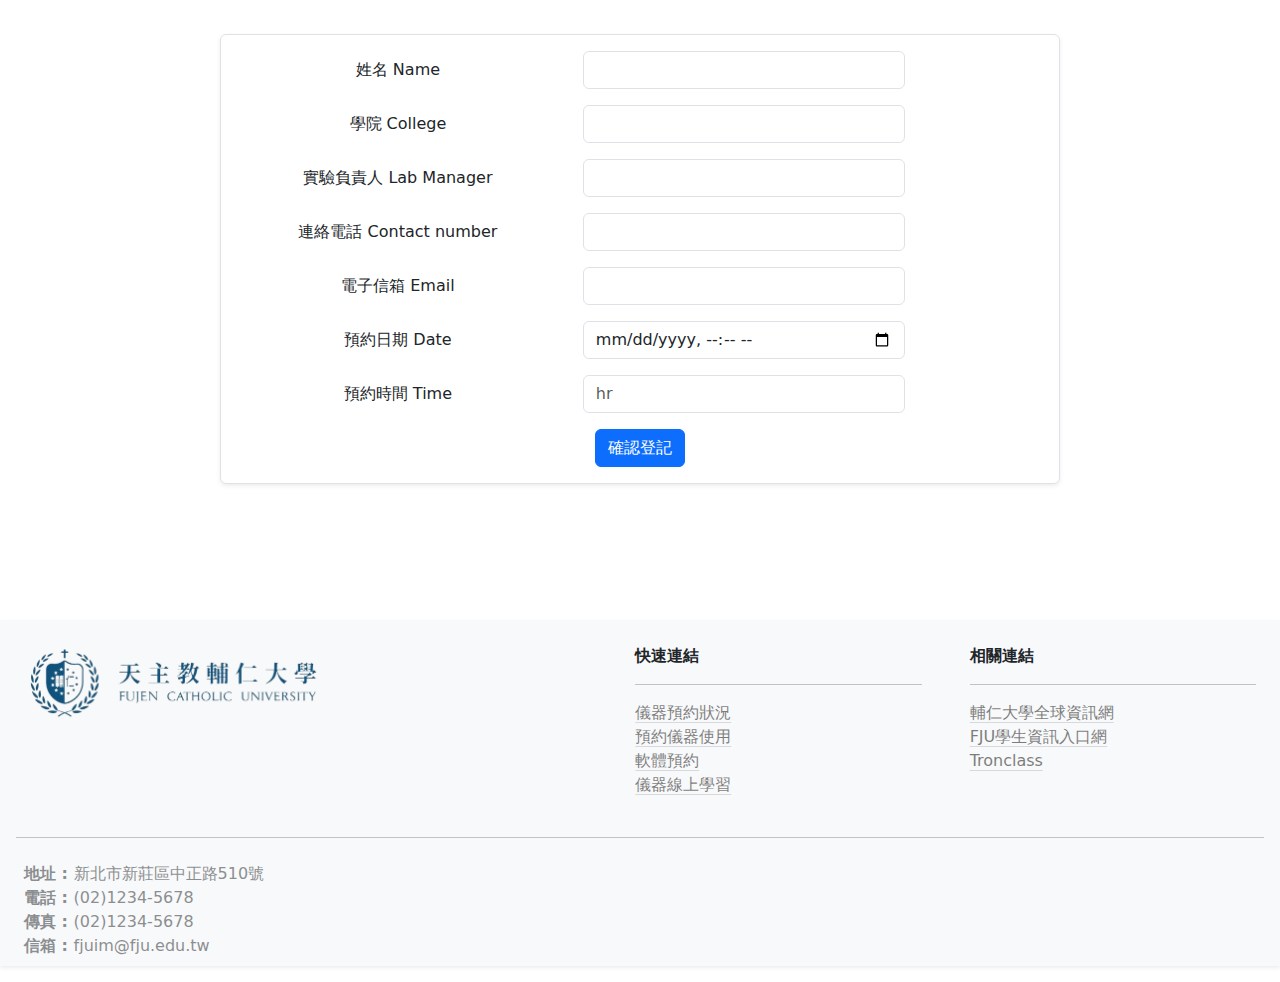
<file: reservation.html>
<!DOCTYPE html>
<html lang="en">
  <head>
    <meta charset="UTF-8" />
    <meta name="viewport" content="width=device-width, initial-scale=1.0" />
    <title></title>
    <link
      rel="stylesheet"
      href="https://cdn.jsdelivr.net/npm/bootstrap@5.3.3/dist/css/bootstrap.min.css"
    />
    <link rel="stylesheet" href="asset/css/main.css" />
    <link rel="stylesheet" href="asset/css/calender.css" />
    <script src="https://ajax.googleapis.com/ajax/libs/jquery/3.7.1/jquery.min.js"></script>
  </head>
  <body>
    <!-- nav -->
    <nav
      class="navbar navbar-expand-lg navbar-light bg-light flex flex-column shadow-sm"
      id="myNavbar"
    >
      <img class="barimage m-3" src="asset/image/barimage.png" alt="" />
      <div class="d-flex flex-row justify-content-center m-2">
        <a
          class="navbar-item p-3 link-dark link-offset-3 link-underline-opacity-0 link-underline-opacity-100-hover"
          id="index"
          href="index.html"
          >首頁</a
        >

        <a
          class="navbar-item p-3 link-dark link-offset-3 link-underline-opacity-0 link-underline-opacity-100-hover"
          id="instrumentlist"
          href="instrumentlist.html"
          >儀器預約狀況</a
        >
        <div class="dropdown p-3">
          <a
            class="navbar-item link-dark link-offset-3 link-underline-opacity-0 link-underline-opacity-100-hover dropdown-toggle"
            data-bs-toggle="dropdown"
            aria-expanded="false"
            data-bs-offset="10,20"
            href="#"
            >預約使用</a
          >
          <ul class="dropdown-menu p-2">
            <li>
              <a class="dropdown-item" href="reservation.html">預約儀器使用</a>
            </li>
            <li>
              <a class="dropdown-item" href="sw_reservation.html">軟體預約</a>
            </li>
          </ul>
        </div>
        <a
          class="navbar-item p-3 link-dark link-offset-3 link-underline-opacity-0 link-underline-opacity-100-hover"
          id="online_training"
          href="online_training.html"
          >儀器線上學習</a
        >
      </div>
    </nav>
    <!-- main -->
    <div
      class="container text-center w-75"
      id="main_contain"
      style="height: 2000px"
    >
      <!-- breadcrumb -->
      <nav style="--bs-breadcrumb-divider: '/'" aria-label="breadcrumb">
        <ol class="breadcrumb">
          <li class="breadcrumb-item">
            <a
              class="link-secondary link-offset-2 link-underline-opacity-25 link-underline-opacity-100-hover"
              href="index.html"
              style="font-size: 14px"
              >首頁</a
            >
          </li>
          <li class="breadcrumb-item active" aria-current="page">
            <span style="font-size: 14px; color: #005ab5">預約儀器使用</span>
          </li>
        </ol>
      </nav>

      <div class="text-center fw-bold fs-4 my-5">預約儀器使用</div>
      <!-- main -->
      <div class="card m-5 border-warning border-3 border-opacity-50">
        <div class="card-body bg-warning-subtle">
          <h5 class="card-title">
            <img src="asset/icon/warning.png" alt="" />
          </h5>
          <p class="card-text">
            請確保您已經熟讀使用規範以及流程以及儀器的使用教學。
          </p>
        </div>
      </div>

      <h5 class="fw-bold">預約狀況</h5>
      <div class="d-flex flex-row p-5">
        <div class="calendar col-8 border rounded m-1" id="calendar">
          <div
            class="calendar_title rounded-top shadow-sm"
            style="height: 25%"
            id="calendar_title"
          >
            <div
              id="calender_year"
              class="text-center text-danger fw-bold fs-1"
            ></div>
            <div class="d-flex flex-row justify-content-between mt-3">
              <button class="btn text-danger"><</button>
              <div
                id="calendar_month"
                class="text-center text-danger fs-4 fw-bolder"
              ></div>
              <button class="btn text-danger">></button>
            </div>
          </div>
          <div class="calendar_content" id="calendar_content">
            <div class="calendar_week d-flex flex-row text-center">
              <div class="flex-fill fw-bold opacity-50 mt-3">Sun</div>
              <div class="flex-fill fw-bold opacity-50 mt-3">Mon</div>
              <div class="flex-fill fw-bold opacity-50 mt-3">Tue</div>
              <div class="flex-fill fw-bold opacity-50 mt-3">Wed</div>
              <div class="flex-fill fw-bold opacity-50 mt-3">Thu</div>
              <div class="flex-fill fw-bold opacity-50 mt-3">Fri</div>
              <div class="flex-fill fw-bold opacity-50 mt-3">Sat</div>
            </div>
            <hr class="mx-3 opacity-25" />
            <div class="d-flex flex-column" id="calendar_weeks">
              <div
                class="calendar_day flex-fill d-flex flex-row text-center"
                id="week_1"
              ></div>
              <div
                class="calendar_day flex-fill d-flex flex-row text-center"
                id="week_2"
              ></div>
              <div
                class="calendar_day flex-fill d-flex flex-row text-center"
                id="week_3"
              ></div>
              <div
                class="calendar_day flex-fill d-flex flex-row text-center"
                id="week_4"
              ></div>
              <div
                class="calendar_day flex-fill d-flex flex-row text-center"
                id="week_5"
              ></div>
            </div>
          </div>
        </div>
        <div
          class="memo_part col-4 border rounded m-1 bg-danger"
          id="calendar_detail"
          style="height: 100vh; font-family: monospace"
        >
          <div id="detail_title" class="fw-medium fs-4 p-3 text-light"></div>
          <div
            id="detail_content"
            class="fw-light fs-6 p-3 text-light opacity-75"
          ></div>
        </div>
      </div>
      <h5 class="fw-bold">預約表單</h5>
      <div class="border rounded shadow-sm p-3 m-5">
        <form>
          <div class="row mb-3">
            <label for="inputName3" class="col-sm-5 col-form-label"
              >姓名 Name</label
            >
            <div class="col-sm-5">
              <input type="Text" class="form-control" id="inputName3" />
            </div>
          </div>
          <div class="row mb-3">
            <label for="inputCollege3" class="col-sm-5 col-form-label"
              >學院 College</label
            >
            <div class="col-sm-5">
              <input type="Text" class="form-control" id="inputCollege3" />
            </div>
          </div>
          <div class="row mb-3">
            <label for="inputManager3" class="col-sm-5 col-form-label"
              >實驗負責人 Lab Manager</label
            >
            <div class="col-sm-5">
              <input type="Text" class="form-control" id="inputManager3" />
            </div>
          </div>
          <div class="row mb-3">
            <label for="inputPhone3" class="col-sm-5 col-form-label"
              >連絡電話 Contact number</label
            >
            <div class="col-sm-5">
              <input type="Text" class="form-control" id="inputPhone3" />
            </div>
          </div>
          <div class="row mb-3">
            <label for="inputEmail3" class="col-sm-5 col-form-label"
              >電子信箱 Email</label
            >
            <div class="col-sm-5">
              <input type="Email" class="form-control" id="inputEmail3" />
            </div>
          </div>
          <div class="row mb-3">
            <label for="inputDate3" class="col-sm-5 col-form-label"
              >預約日期 Date</label
            >
            <div class="col-sm-5">
              <input
                type="datetime-local"
                class="form-control"
                id="inputDate3"
              />
            </div>
          </div>
          <div class="row mb-3">
            <label for="inputTime3" class="col-sm-5 col-form-label"
              >預約時間 Time</label
            >
            <div class="col-sm-5">
              <input
                type="number"
                class="form-control"
                id="inputTime3"
                placeholder="hr"
              />
            </div>
          </div>
          <button type="submit" class="btn btn-primary">確認登記</button>
        </form>
      </div>
    </div>
    <!-- 僅用於模擬頁面長度 -->
    <script src="https://cdn.jsdelivr.net/npm/bootstrap@5.3.3/dist/js/bootstrap.bundle.min.js"></script>
    <script src="asset/js/main.js"></script>
    <script src="asset/js/calender.js"></script>
    <!-- <script src="asset/js/loader.js"></script> -->
  </body>
  <footer class="w-full bg-light shadow-sm">
    <div class="d-flex h-full">
      <div class="p-2 flex-fill">
        <a href="index.html">
          <img class="m-3 w-50" src="asset/image/footerlogo.png" alt=""
        /></a>
      </div>
      <div class="p-2 flex-fill d-flex flex-column w-25 m-3">
        <span class="fw-bold">快速連結</span>
        <hr />
        <a
          href="instrumentlist.html"
          class="link-body-emphasis link-offset-2 link-underline-opacity-25 link-underline-opacity-75-hover"
        >
          <span class="opacity-50">儀器預約狀況</span>
        </a>
        <a
          href="reservation.html"
          class="link-body-emphasis link-offset-2 link-underline-opacity-25 link-underline-opacity-75-hover"
        >
          <span class="opacity-50">預約儀器使用</span>
        </a>
        <a
          href="sw_reservation.html"
          class="link-body-emphasis link-offset-2 link-underline-opacity-25 link-underline-opacity-75-hover"
        >
          <span class="opacity-50">軟體預約</span>
        </a>
        <a
          href="online_training.html"
          class="link-body-emphasis link-offset-2 link-underline-opacity-25 link-underline-opacity-75-hover"
        >
          <span class="opacity-50">儀器線上學習</span>
        </a>
      </div>
      <div class="p-2 flex-fill d-flex flex-column w-25 m-3">
        <span class="fw-bold">相關連結</span>
        <hr />
        <a
          href="https://www.fju.edu.tw/"
          class="link-body-emphasis link-offset-2 link-underline-opacity-25 link-underline-opacity-75-hover"
        >
          <span class="opacity-50">輔仁大學全球資訊網</span>
        </a>
        <a
          href="https://portal.fju.edu.tw/student/"
          class="link-body-emphasis link-offset-2 link-underline-opacity-25 link-underline-opacity-75-hover"
        >
          <span class="opacity-50">FJU學生資訊入口網</span>
        </a>
        <a
          href="https://elearn2.fju.edu.tw/#/"
          class="link-body-emphasis link-offset-2 link-underline-opacity-25 link-underline-opacity-75-hover"
        >
          <span class="opacity-50">Tronclass</span>
        </a>
      </div>
    </div>
    <hr class="m-3" />
    <div class="p-2 d-flex flex-column w-25 m-3 opacity-50">
      <span class="fw-bold"
        >地址 : <span class="fw-medium">新北市新莊區中正路510號</span></span
      >
      <span class="fw-bold">
        電話 :
        <span class="fw-medium">(02)1234-5678</span></span
      ><span class="fw-bold">
        傳真 :
        <span class="fw-medium">(02)1234-5678</span></span
      >
      <span class="fw-bold">
        信箱 :
        <span class="fw-medium">fjuim@fju.edu.tw</span></span
      >
    </div>
  </footer>
</html>
</file>
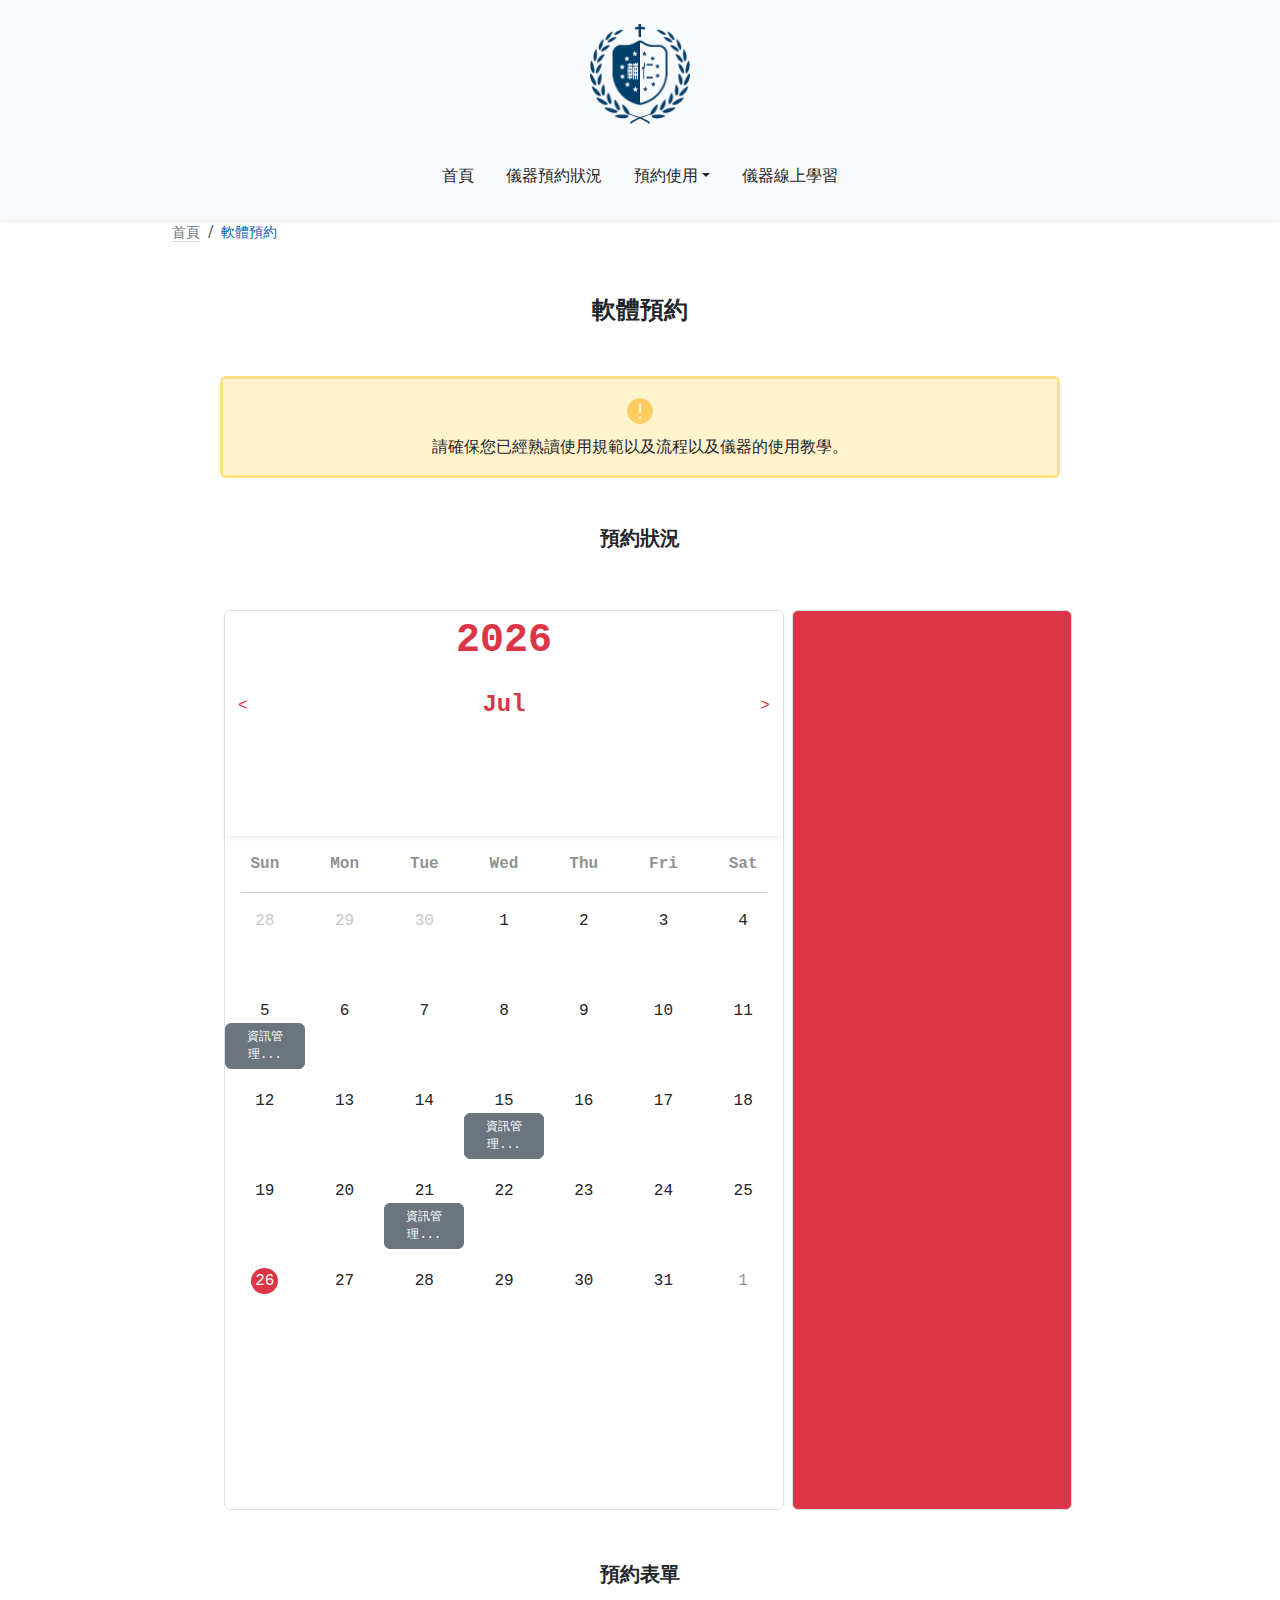
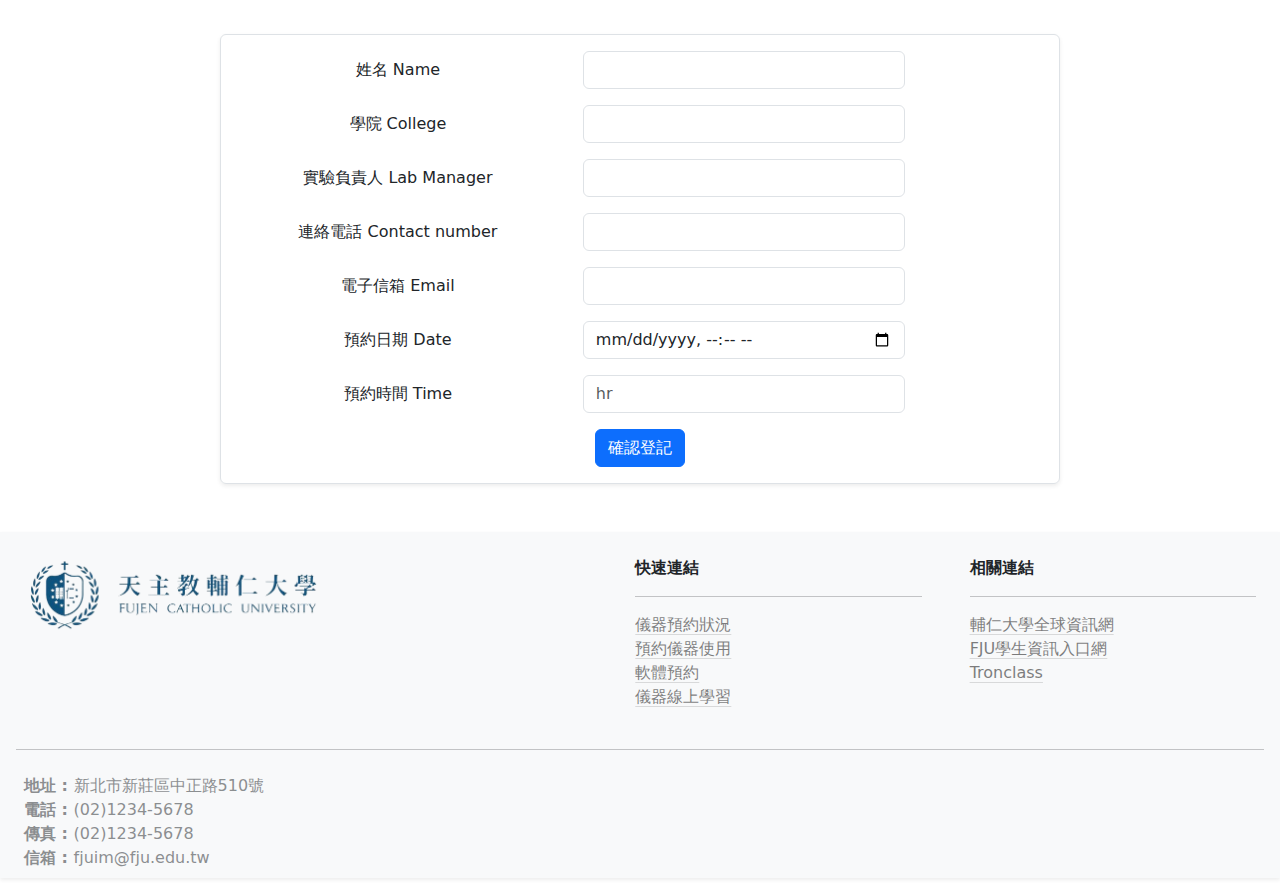
<file: sw_reservation.html>
<!DOCTYPE html>
<html lang="en">
  <head>
    <meta charset="UTF-8" />
    <meta name="viewport" content="width=device-width, initial-scale=1.0" />
    <title></title>
    <link
      rel="stylesheet"
      href="https://cdn.jsdelivr.net/npm/bootstrap@5.3.3/dist/css/bootstrap.min.css"
    />
    <link rel="stylesheet" href="asset/css/main.css" />
    <link rel="stylesheet" href="asset/css/calender.css" />
    <script src="https://ajax.googleapis.com/ajax/libs/jquery/3.7.1/jquery.min.js"></script>
  </head>
  <body>
    <!-- nav -->
    <nav
      class="navbar navbar-expand-lg navbar-light bg-light flex flex-column shadow-sm"
      id="myNavbar"
    >
      <img class="barimage m-3" src="asset/image/barimage.png" alt="" />
      <div class="d-flex flex-row justify-content-center m-2">
        <a
          class="navbar-item p-3 link-dark link-offset-3 link-underline-opacity-0 link-underline-opacity-100-hover"
          id="index"
          href="index.html"
          >首頁</a
        >

        <a
          class="navbar-item p-3 link-dark link-offset-3 link-underline-opacity-0 link-underline-opacity-100-hover"
          id="instrumentlist"
          href="instrumentlist.html"
          >儀器預約狀況</a
        >
        <div class="dropdown p-3">
          <a
            class="navbar-item link-dark link-offset-3 link-underline-opacity-0 link-underline-opacity-100-hover dropdown-toggle"
            data-bs-toggle="dropdown"
            aria-expanded="false"
            data-bs-offset="10,20"
            href="#"
            >預約使用</a
          >
          <ul class="dropdown-menu p-2">
            <li>
              <a class="dropdown-item" href="reservation.html">預約儀器使用</a>
            </li>
            <li>
              <a class="dropdown-item" href="sw_reservation.html">軟體預約</a>
            </li>
          </ul>
        </div>
        <a
          class="navbar-item p-3 link-dark link-offset-3 link-underline-opacity-0 link-underline-opacity-100-hover"
          id="online_training"
          href="online_training.html"
          >儀器線上學習</a
        >
      </div>
    </nav>
    <div class="container text-center w-75" id="main_contain">
      <!-- breadcrumb -->
      <nav style="--bs-breadcrumb-divider: '/'" aria-label="breadcrumb">
        <ol class="breadcrumb">
          <li class="breadcrumb-item">
            <a
              class="link-secondary link-offset-2 link-underline-opacity-25 link-underline-opacity-100-hover"
              href="index.html"
              style="font-size: 14px"
              >首頁</a
            >
          </li>
          <li class="breadcrumb-item active" aria-current="page">
            <span style="font-size: 14px; color: #005ab5">軟體預約</span>
          </li>
        </ol>
      </nav>

      <div class="text-center fw-bold fs-4 my-5">軟體預約</div>
      <!-- main -->
      <div class="card m-5 border-warning border-3 border-opacity-50">
        <div class="card-body bg-warning-subtle">
          <h5 class="card-title">
            <img src="asset/icon/warning.png" alt="" />
          </h5>
          <p class="card-text">
            請確保您已經熟讀使用規範以及流程以及儀器的使用教學。
          </p>
        </div>
      </div>
      <h5 class="fw-bold">預約狀況</h5>
      <div class="d-flex flex-row p-5">
        <div class="calendar col-8 border rounded m-1" id="calendar">
          <div
            class="calendar_title rounded-top shadow-sm"
            style="height: 25%"
            id="calendar_title"
          >
            <div
              id="calender_year"
              class="text-center text-danger fw-bold fs-1"
            ></div>
            <div class="d-flex flex-row justify-content-between mt-3">
              <button class="btn text-danger"><</button>
              <div
                id="calendar_month"
                class="text-center text-danger fs-4 fw-bolder"
              ></div>
              <button class="btn text-danger">></button>
            </div>
          </div>
          <div class="calendar_content" id="calendar_content">
            <div class="calendar_week d-flex flex-row text-center">
              <div class="flex-fill fw-bold opacity-50 mt-3">Sun</div>
              <div class="flex-fill fw-bold opacity-50 mt-3">Mon</div>
              <div class="flex-fill fw-bold opacity-50 mt-3">Tue</div>
              <div class="flex-fill fw-bold opacity-50 mt-3">Wed</div>
              <div class="flex-fill fw-bold opacity-50 mt-3">Thu</div>
              <div class="flex-fill fw-bold opacity-50 mt-3">Fri</div>
              <div class="flex-fill fw-bold opacity-50 mt-3">Sat</div>
            </div>
            <hr class="mx-3 opacity-25" />
            <div class="d-flex flex-column" id="calendar_weeks">
              <div
                class="calendar_day flex-fill d-flex flex-row text-center"
                id="week_1"
              ></div>
              <div
                class="calendar_day flex-fill d-flex flex-row text-center"
                id="week_2"
              ></div>
              <div
                class="calendar_day flex-fill d-flex flex-row text-center"
                id="week_3"
              ></div>
              <div
                class="calendar_day flex-fill d-flex flex-row text-center"
                id="week_4"
              ></div>
              <div
                class="calendar_day flex-fill d-flex flex-row text-center"
                id="week_5"
              ></div>
            </div>
          </div>
        </div>
        <div
          class="memo_part col-4 border rounded m-1 bg-danger"
          id="calendar_detail"
          style="height: 100vh; font-family: monospace"
        >
          <div id="detail_title" class="fw-medium fs-4 p-3 text-light"></div>
          <div
            id="detail_content"
            class="fw-light fs-6 p-3 text-light opacity-75"
          ></div>
        </div>
      </div>
      <h5 class="fw-bold">預約表單</h5>
      <div class="border rounded shadow-sm p-3 m-5">
        <form>
          <div class="row mb-3">
            <label for="inputName3" class="col-sm-5 col-form-label"
              >姓名 Name</label
            >
            <div class="col-sm-5">
              <input type="Text" class="form-control" id="inputName3" />
            </div>
          </div>
          <div class="row mb-3">
            <label for="inputCollege3" class="col-sm-5 col-form-label"
              >學院 College</label
            >
            <div class="col-sm-5">
              <input type="Text" class="form-control" id="inputCollege3" />
            </div>
          </div>
          <div class="row mb-3">
            <label for="inputManager3" class="col-sm-5 col-form-label"
              >實驗負責人 Lab Manager</label
            >
            <div class="col-sm-5">
              <input type="Text" class="form-control" id="inputManager3" />
            </div>
          </div>
          <div class="row mb-3">
            <label for="inputPhone3" class="col-sm-5 col-form-label"
              >連絡電話 Contact number</label
            >
            <div class="col-sm-5">
              <input type="Text" class="form-control" id="inputPhone3" />
            </div>
          </div>
          <div class="row mb-3">
            <label for="inputEmail3" class="col-sm-5 col-form-label"
              >電子信箱 Email</label
            >
            <div class="col-sm-5">
              <input type="Email" class="form-control" id="inputEmail3" />
            </div>
          </div>
          <div class="row mb-3">
            <label for="inputDate3" class="col-sm-5 col-form-label"
              >預約日期 Date</label
            >
            <div class="col-sm-5">
              <input
                type="datetime-local"
                class="form-control"
                id="inputDate3"
              />
            </div>
          </div>
          <div class="row mb-3">
            <label for="inputTime3" class="col-sm-5 col-form-label"
              >預約時間 Time</label
            >
            <div class="col-sm-5">
              <input
                type="number"
                class="form-control"
                id="inputTime3"
                placeholder="hr"
              />
            </div>
          </div>
          <button type="submit" class="btn btn-primary">確認登記</button>
        </form>
      </div>
    </div>

    <!-- 僅用於模擬頁面長度 -->
    <script src="https://cdn.jsdelivr.net/npm/bootstrap@5.3.3/dist/js/bootstrap.bundle.min.js"></script>
    <script src="asset/js/main.js"></script>
    <script src="asset/js/calender.js"></script>
    <!-- <script src="asset/js/loader.js"></script> -->
  </body>
  <footer class="w-full bg-light shadow-sm">
    <div class="d-flex h-full">
      <div class="p-2 flex-fill">
        <a href="index.html">
          <img class="m-3 w-50" src="asset/image/footerlogo.png" alt=""
        /></a>
      </div>
      <div class="p-2 flex-fill d-flex flex-column w-25 m-3">
        <span class="fw-bold">快速連結</span>
        <hr />
        <a
          href="instrumentlist.html"
          class="link-body-emphasis link-offset-2 link-underline-opacity-25 link-underline-opacity-75-hover"
        >
          <span class="opacity-50">儀器預約狀況</span>
        </a>
        <a
          href="reservation.html"
          class="link-body-emphasis link-offset-2 link-underline-opacity-25 link-underline-opacity-75-hover"
        >
          <span class="opacity-50">預約儀器使用</span>
        </a>
        <a
          href="sw_reservation.html"
          class="link-body-emphasis link-offset-2 link-underline-opacity-25 link-underline-opacity-75-hover"
        >
          <span class="opacity-50">軟體預約</span>
        </a>
        <a
          href="online_training.html"
          class="link-body-emphasis link-offset-2 link-underline-opacity-25 link-underline-opacity-75-hover"
        >
          <span class="opacity-50">儀器線上學習</span>
        </a>
      </div>
      <div class="p-2 flex-fill d-flex flex-column w-25 m-3">
        <span class="fw-bold">相關連結</span>
        <hr />
        <a
          href="https://www.fju.edu.tw/"
          class="link-body-emphasis link-offset-2 link-underline-opacity-25 link-underline-opacity-75-hover"
        >
          <span class="opacity-50">輔仁大學全球資訊網</span>
        </a>
        <a
          href="https://portal.fju.edu.tw/student/"
          class="link-body-emphasis link-offset-2 link-underline-opacity-25 link-underline-opacity-75-hover"
        >
          <span class="opacity-50">FJU學生資訊入口網</span>
        </a>
        <a
          href="https://elearn2.fju.edu.tw/#/"
          class="link-body-emphasis link-offset-2 link-underline-opacity-25 link-underline-opacity-75-hover"
        >
          <span class="opacity-50">Tronclass</span>
        </a>
      </div>
    </div>
    <hr class="m-3" />
    <div class="p-2 d-flex flex-column w-25 m-3 opacity-50">
      <span class="fw-bold"
        >地址 : <span class="fw-medium">新北市新莊區中正路510號</span></span
      >
      <span class="fw-bold">
        電話 :
        <span class="fw-medium">(02)1234-5678</span></span
      ><span class="fw-bold">
        傳真 :
        <span class="fw-medium">(02)1234-5678</span></span
      >
      <span class="fw-bold">
        信箱 :
        <span class="fw-medium">fjuim@fju.edu.tw</span></span
      >
    </div>
  </footer>
</html>
</file>
<file: asset/css/main.css>
.barimage{
  height: 100px;
  width: 100px;
}
.navbar {
  transition: background-color 0.3s ease-in-out;
}
.navbar-item{
  transition: color 0.3s ease-in-out;
  font-size:medium;
}
</file>
<file: asset/css/calender.css>
.calendar {
    font-family: monospace;
  }
#day_content{
    width: 100%;
    height: 90px;
}
.btn-extrasm{
    --bs-btn-padding-y: .25rem; 
    --bs-btn-padding-x: .5rem; 
    --bs-btn-font-size: .75rem;
}
</file>
